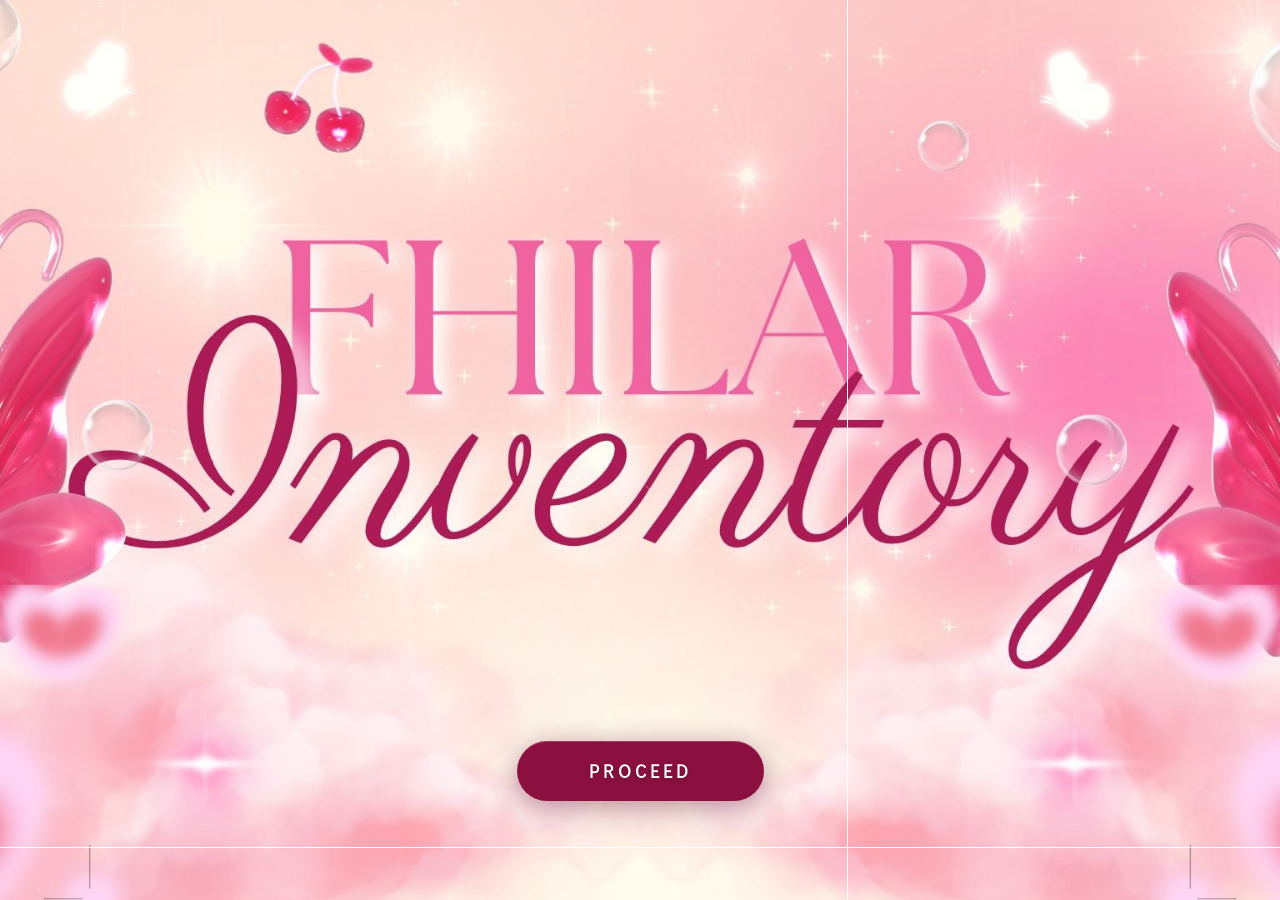
<file: index/index.html>
<!DOCTYPE html>
<html lang="en">
<head>
  <meta charset="UTF-8" />
  <meta name="viewport" content="width=device-width, initial-scale=1.0"/>
  <title>FHILAR Inventory</title>
  <link href="https://fonts.googleapis.com/css2?family=Didact+Gothic&display=swap" rel="stylesheet"/>
  <link rel="stylesheet" href="index.css" />
</head>
<body>

  <div class="bg"></div>

  <div class="btn-wrapper">
    <button class="btn-proceed" id="proceedBtn">PROCEED</button>
  </div>

  <script src="index.js"></script>
</body>
</html>
</file>
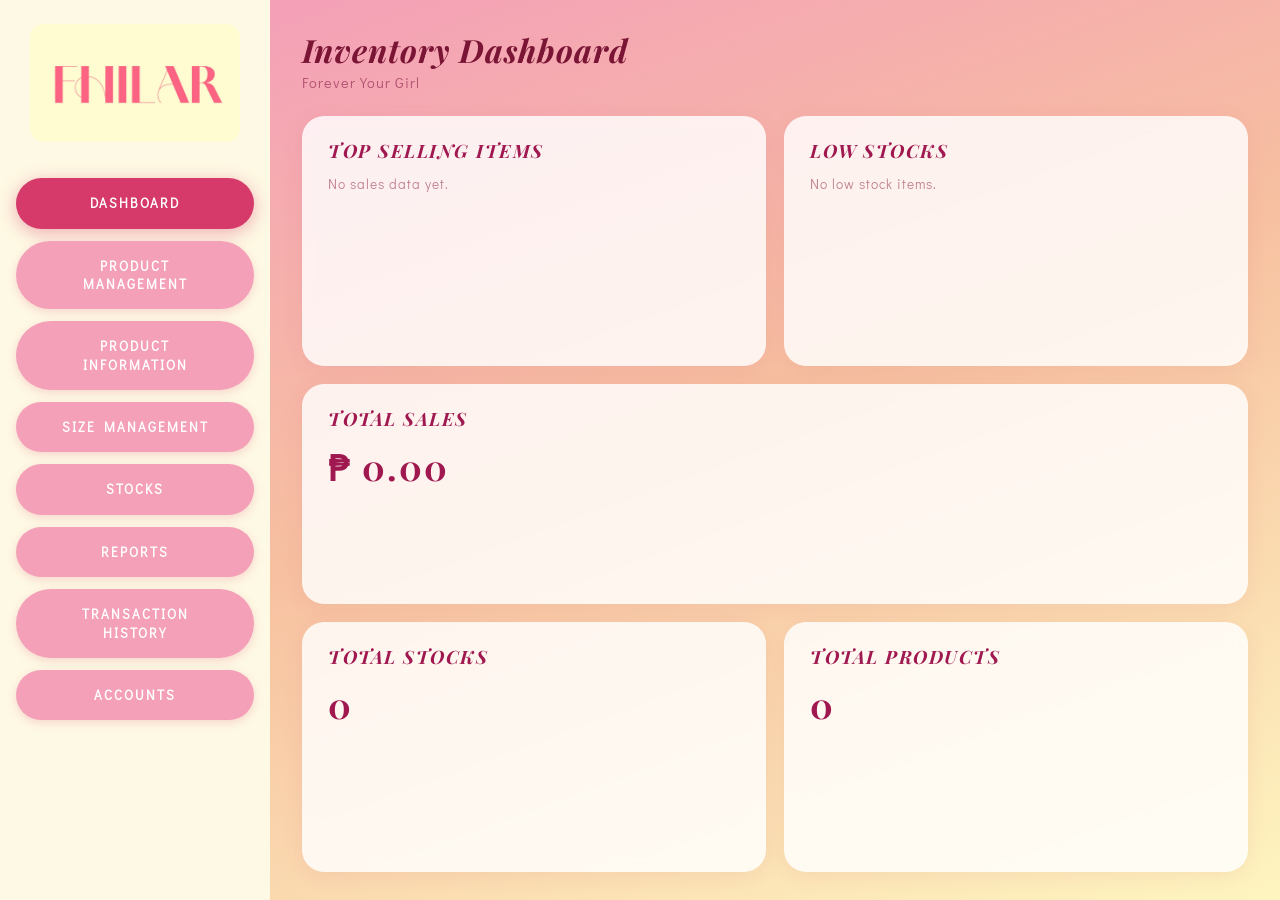
<file: dashboard/dashboard.html>
<!DOCTYPE html>
<html lang="en">
<head>
  <meta charset="UTF-8" />
  <meta name="viewport" content="width=device-width, initial-scale=1.0"/>
  <title>FHILAR - Inventory Dashboard</title>
  <link rel="stylesheet" href="dashboard.css" />
  <link href="https://fonts.googleapis.com/css2?family=Didact+Gothic&family=Playfair+Display:ital,wght@0,400;0,700;1,400;1,700&family=Cormorant+Garamond:ital,wght@0,300;0,400;0,600;0,700;1,300;1,400&display=swap" rel="stylesheet"/>
</head>
<body>

  <div class="app-layout">

    <!-- ── Sidebar ── -->
    <aside class="sidebar">
      <div class="sidebar-logo">
        <img src="../assets/images/sidebar-logo.jpg" alt="FHILAR Logo" class="sidebar-logo-img" />
      </div>

      <nav class="sidebar-nav">
        <button class="nav-btn active" data-page="dashboard">DASHBOARD</button>
        <button class="nav-btn" data-page="product-management">PRODUCT<br>MANAGEMENT</button>
        <button class="nav-btn" data-page="product-information">PRODUCT<br>INFORMATION</button>
        <button class="nav-btn" data-page="size-management">SIZE MANAGEMENT</button>
        <button class="nav-btn" data-page="stocks">STOCKS</button>
        <button class="nav-btn" data-page="reports">REPORTS</button>
        <button class="nav-btn" data-page="transaction-history">TRANSACTION<br>HISTORY</button>
        <button class="nav-btn" data-page="accounts">ACCOUNTS</button>
      </nav>
    </aside>

    <!-- ── Main Content ── -->
    <main class="main-content">
      <div class="dashboard-header">
        <h1 class="dash-title">Inventory Dashboard</h1>
        <p class="dash-subtitle">Forever Your Girl</p>
      </div>

      <div class="dashboard-grid">

        <!-- Top Selling Items -->
        <div class="dash-card card-top-selling">
          <h2 class="card-label">TOP SELLING ITEMS</h2>
          <div class="card-body" id="topSellingBody">
            <p class="card-empty">No data available.</p>
          </div>
        </div>

        <!-- Low Stocks -->
        <div class="dash-card card-low-stocks">
          <h2 class="card-label">LOW STOCKS</h2>
          <div class="card-body" id="lowStocksBody">
            <p class="card-empty">No data available.</p>
          </div>
        </div>

        <!-- Total Sales -->
        <div class="dash-card card-total-sales">
          <h2 class="card-label">TOTAL SALES</h2>
          <div class="card-body" id="totalSalesBody">
            <p class="card-value" id="totalSalesValue">₱ 0.00</p>
          </div>
        </div>

        <!-- Total Stocks -->
        <div class="dash-card card-total-stocks">
          <h2 class="card-label">TOTAL STOCKS</h2>
          <div class="card-body" id="totalStocksBody">
            <p class="card-value" id="totalStocksValue">0</p>
          </div>
        </div>

        <!-- Total Products -->
        <div class="dash-card card-total-products">
          <h2 class="card-label">TOTAL PRODUCTS</h2>
          <div class="card-body" id="totalProductsBody">
            <p class="card-value" id="totalProductsValue">0</p>
          </div>
        </div>

      </div>
    </main>
  </div>

  <script src="dashboard.js"></script>
</body>
</html>
</file>
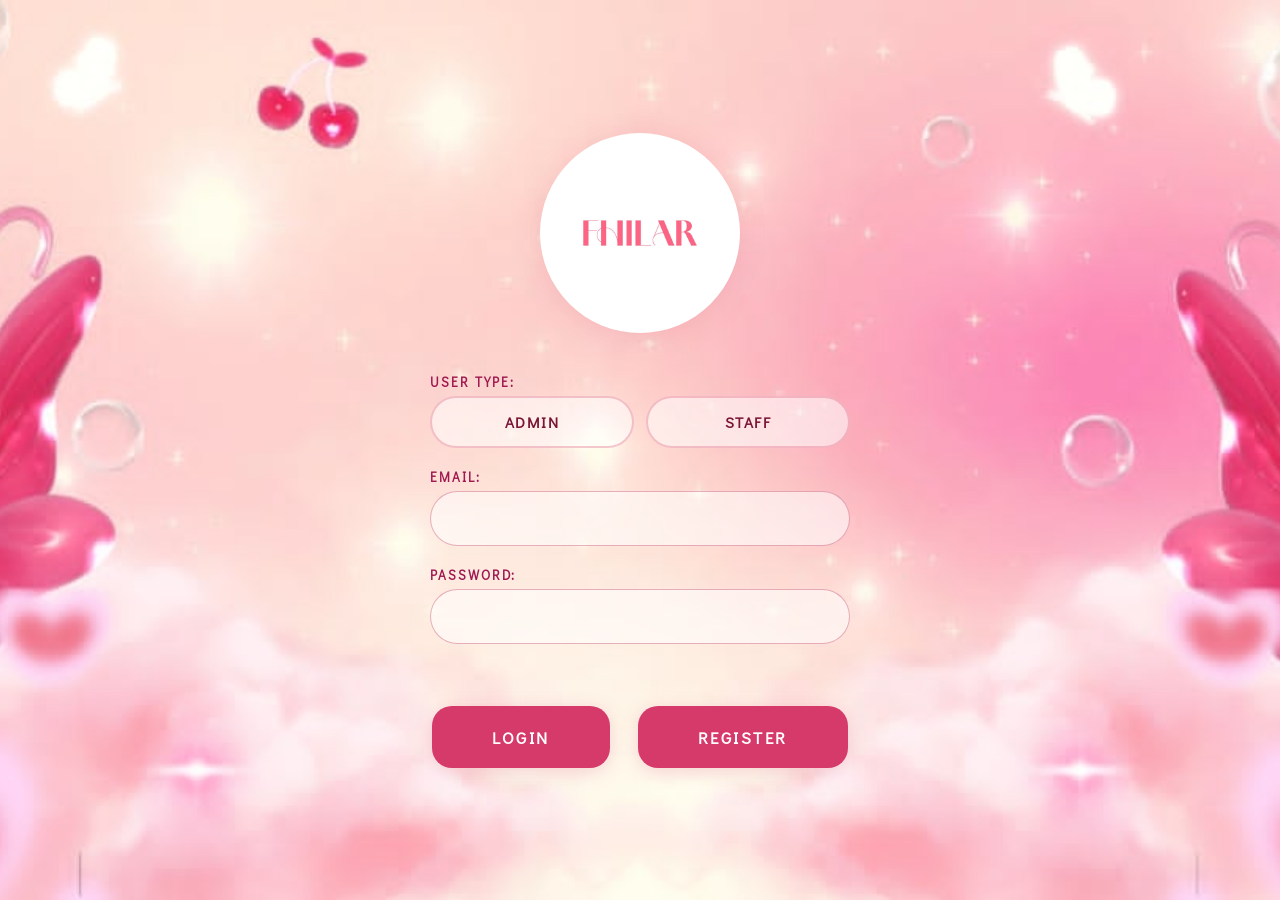
<file: login/login.html>
<!DOCTYPE html>
<html lang="en">
<head>
  <meta charset="UTF-8" />
  <meta name="viewport" content="width=device-width, initial-scale=1.0"/>
  <title>FHILAR - Login</title>
  <link rel="stylesheet" href="login.css" />
  <link href="https://fonts.googleapis.com/css2?family=Didact+Gothic&family=Playfair+Display:ital,wght@0,400;0,700;1,400;1,700&family=Cormorant+Garamond:ital,wght@0,300;0,400;0,600;0,700;1,300;1,400&display=swap" rel="stylesheet"/>
</head>
<body>

  <div class="container">
    <div class="logo-circle">
      <img src="../assets/images/fhilar.jpg" alt="FHILAR Logo" class="logo-img" />
    </div>

    <div class="form-box">

      <div class="field-group">
        <label>USER TYPE:</label>
        <div class="choice-group">
          <button class="choice-btn" data-value="admin">ADMIN</button>
          <button class="choice-btn" data-value="user">STAFF</button>
        </div>
        <input type="hidden" id="userType" />
      </div>

      <div class="field-group">
        <label for="email">EMAIL:</label>
        <input type="email" id="email" placeholder="" />
      </div>

      <div class="field-group">
        <label for="password">PASSWORD:</label>
        <input type="password" id="password" placeholder="" />
      </div>

      <p class="error-msg" id="errorMsg"></p>

      <div class="btn-row">
        <button class="btn" id="loginBtn">LOGIN</button>
        <button class="btn" id="registerBtn">REGISTER</button>
      </div>
    </div>
  </div>

  <script src="login.js"></script>
</body>
</html>
</file>
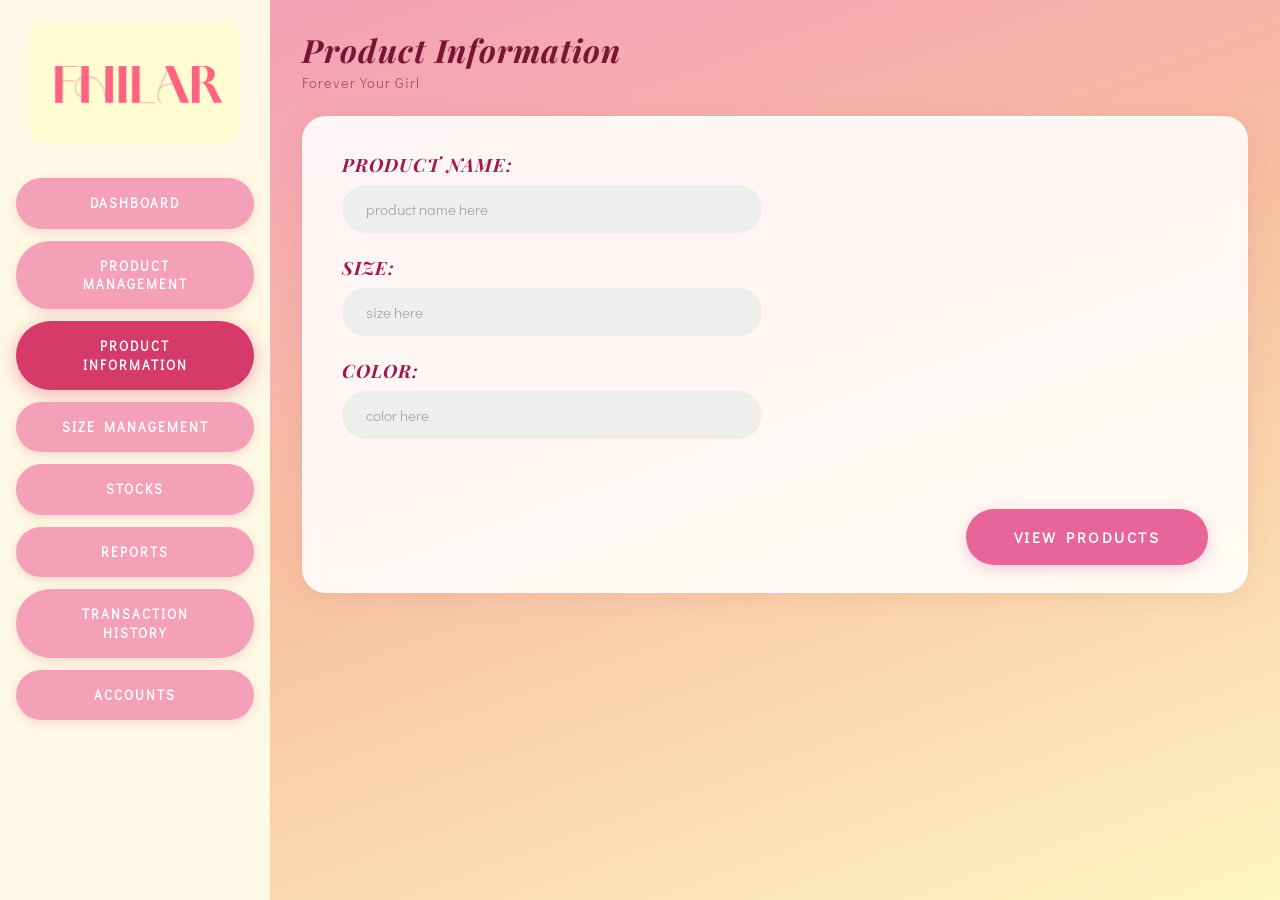
<file: product-information/product-information.html>
<!DOCTYPE html>
<html lang="en">
<head>
  <meta charset="UTF-8" />
  <meta name="viewport" content="width=device-width, initial-scale=1.0"/>
  <title>FHILAR - Product Information</title>
  <link rel="stylesheet" href="product-information.css" />
  <link href="https://fonts.googleapis.com/css2?family=Didact+Gothic&family=Playfair+Display:ital,wght@0,400;0,700;1,400;1,700&family=Cormorant+Garamond:ital,wght@0,300;0,400;0,600;0,700;1,300;1,400&display=swap" rel="stylesheet"/>
</head>
<body>

  <div class="app-layout">

    <!-- ── Sidebar ── -->
    <aside class="sidebar">
      <div class="sidebar-logo">
        <img src="../assets/images/sidebar-logo.jpg" alt="FHILAR Logo" class="sidebar-logo-img" />
      </div>

      <nav class="sidebar-nav">
        <button class="nav-btn" data-page="dashboard">DASHBOARD</button>
        <button class="nav-btn" data-page="product-management">PRODUCT<br>MANAGEMENT</button>
        <button class="nav-btn active" data-page="product-information">PRODUCT<br>INFORMATION</button>
        <button class="nav-btn" data-page="size-management">SIZE MANAGEMENT</button>
        <button class="nav-btn" data-page="stocks">STOCKS</button>
        <button class="nav-btn" data-page="reports">REPORTS</button>
        <button class="nav-btn" data-page="transaction-history">TRANSACTION<br>HISTORY</button>
        <button class="nav-btn" data-page="accounts">ACCOUNTS</button>
      </nav>
    </aside>

    <!-- ── Main Content ── -->
    <main class="main-content">
      <div class="dashboard-header">
        <h1 class="dash-title">Product Information</h1>
        <p class="dash-subtitle">Forever Your Girl</p>
      </div>

      <!-- ── Info Panel ── -->
      <div class="info-panel">

        <!-- PRODUCT NAME -->
        <div class="info-field-group">
          <label class="info-label">PRODUCT NAME:</label>
          <input type="text" class="info-input" id="productNameInput" placeholder="product name here" />
        </div>

        <!-- SIZE -->
        <div class="info-field-group">
          <label class="info-label">SIZE:</label>
          <input type="text" class="info-input" id="sizeInput" placeholder="size here" />
        </div>

        <!-- COLOR -->
        <div class="info-field-group">
          <label class="info-label">COLOR:</label>
          <input type="text" class="info-input" id="colorInput" placeholder="color here" />
        </div>

        <!-- Feedback -->
        <p class="feedback-msg" id="feedbackMsg"></p>

        <!-- VIEW PRODUCTS button (bottom right) -->
        <div class="info-btn-row">
          <button class="info-btn btn-view" id="viewBtn">VIEW PRODUCTS</button>
        </div>

      </div>

      <!-- ── Products Info Table (shown after VIEW) ── -->
      <div class="products-table-wrap" id="productsTableWrap" style="display:none;">
        <h2 class="table-title">Product Information</h2>
        <table class="products-table" id="productsTable">
          <thead>
            <tr>
              <th>#</th>
              <th>Product Name</th>
              <th>Size</th>
              <th>Color</th>
              <th>Actions</th>
            </tr>
          </thead>
          <tbody id="productsTableBody"></tbody>
        </table>
      </div>

    </main>
  </div>

  <script src="product-information.js"></script>
</body>
</html>
</file>
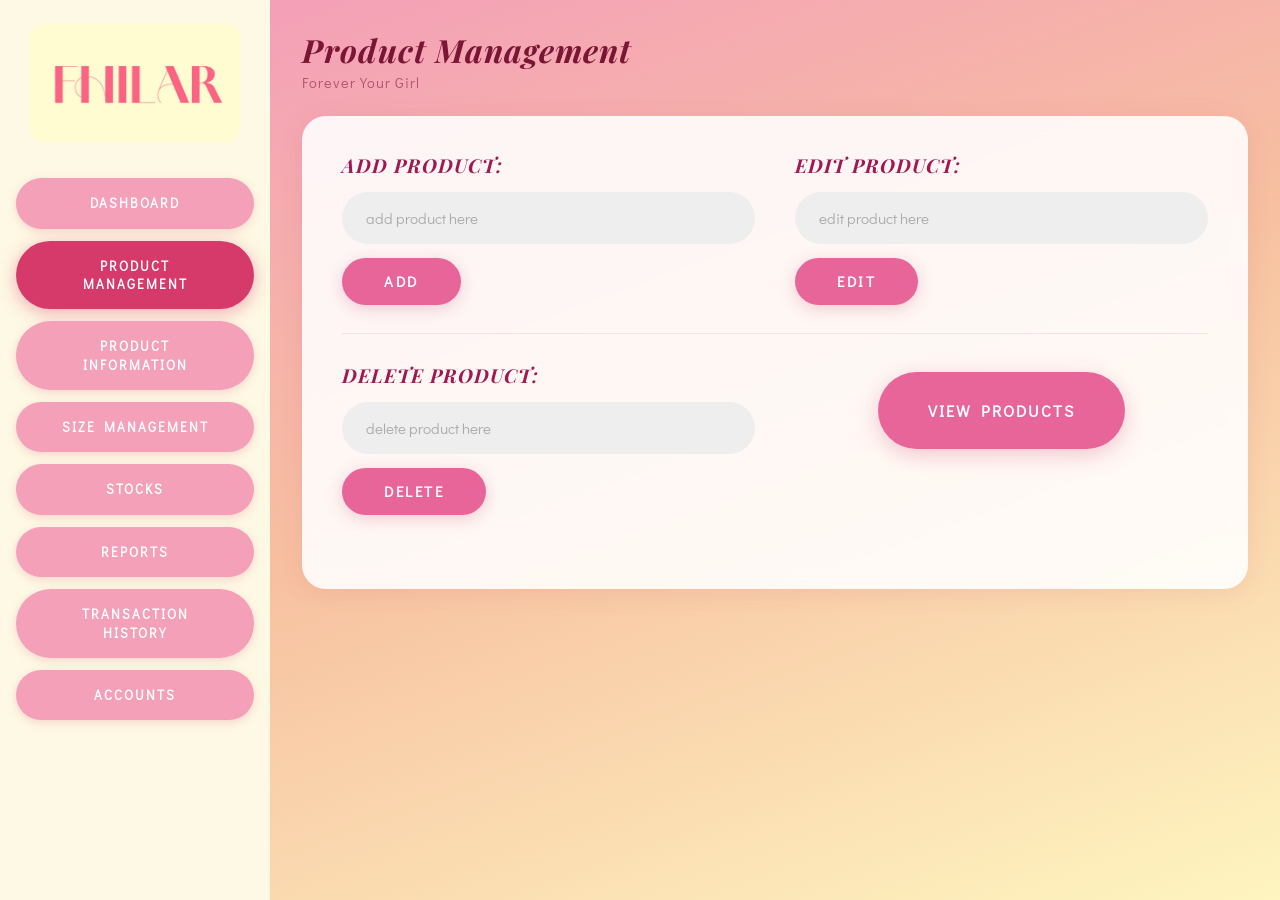
<file: product-management/product-management.html>
<!DOCTYPE html>
<html lang="en">
<head>
  <meta charset="UTF-8" />
  <meta name="viewport" content="width=device-width, initial-scale=1.0"/>
  <title>FHILAR - Product Management</title>
  <link rel="stylesheet" href="product-management.css" />
  <link href="https://fonts.googleapis.com/css2?family=Didact+Gothic&family=Playfair+Display:ital,wght@0,400;0,700;1,400;1,700&family=Cormorant+Garamond:ital,wght@0,300;0,400;0,600;0,700;1,300;1,400&display=swap" rel="stylesheet"/>
</head>
<body>

  <div class="app-layout">

    <!-- ── Sidebar ── -->
    <aside class="sidebar">
      <div class="sidebar-logo">
        <img src="../assets/images/sidebar-logo.jpg" alt="FHILAR Logo" class="sidebar-logo-img" />
      </div>

      <nav class="sidebar-nav">
        <button class="nav-btn" data-page="dashboard">DASHBOARD</button>
        <button class="nav-btn active" data-page="product-management">PRODUCT<br>MANAGEMENT</button>
        <button class="nav-btn" data-page="product-information">PRODUCT<br>INFORMATION</button>
        <button class="nav-btn" data-page="size-management">SIZE MANAGEMENT</button>
        <button class="nav-btn" data-page="stocks">STOCKS</button>
        <button class="nav-btn" data-page="reports">REPORTS</button>
        <button class="nav-btn" data-page="transaction-history">TRANSACTION<br>HISTORY</button>
        <button class="nav-btn" data-page="accounts">ACCOUNTS</button>
      </nav>
    </aside>

    <!-- ── Main Content ── -->
    <main class="main-content">
      <div class="dashboard-header">
        <h1 class="dash-title">Product Management</h1>
        <p class="dash-subtitle">Forever Your Girl</p>
      </div>

      <!-- ── Management Panel ── -->
      <div class="mgmt-panel">

        <!-- Top Row: Add + Edit -->
        <div class="mgmt-row">

          <!-- ADD PRODUCT -->
          <div class="mgmt-section">
            <h2 class="mgmt-label">ADD PRODUCT:</h2>
            <input type="text" class="mgmt-input" id="addInput" placeholder="add product here" />
            <button class="mgmt-btn" id="addBtn">ADD</button>
          </div>

          <!-- EDIT PRODUCT -->
          <div class="mgmt-section">
            <h2 class="mgmt-label">EDIT PRODUCT:</h2>
            <input type="text" class="mgmt-input" id="editInput" placeholder="edit product here" />
            <button class="mgmt-btn" id="editBtn">EDIT</button>
          </div>

        </div>

        <!-- Divider -->
        <hr class="mgmt-divider" />

        <!-- Bottom Row: Delete + View -->
        <div class="mgmt-row">

          <!-- DELETE PRODUCT -->
          <div class="mgmt-section">
            <h2 class="mgmt-label">DELETE PRODUCT:</h2>
            <input type="text" class="mgmt-input" id="deleteInput" placeholder="delete product here" />
            <button class="mgmt-btn" id="deleteBtn">DELETE</button>
          </div>

          <!-- VIEW PRODUCTS -->
          <div class="mgmt-section mgmt-section--view">
            <button class="mgmt-btn btn-view" id="viewBtn">VIEW PRODUCTS</button>
          </div>

        </div>

        <!-- Feedback message -->
        <p class="feedback-msg" id="feedbackMsg"></p>

      </div>

      <!-- ── Products Table (shown after VIEW) ── -->
      <div class="products-table-wrap" id="productsTableWrap" style="display:none;">
        <h2 class="table-title">All Products</h2>
        <table class="products-table" id="productsTable">
          <thead>
            <tr>
              <th>#</th>
              <th>Product Name</th>
              <th>Actions</th>
            </tr>
          </thead>
          <tbody id="productsTableBody">
          </tbody>
        </table>
      </div>

    </main>
  </div>

  <script src="product-managemet.js"></script>
</body>
</html>
</file>
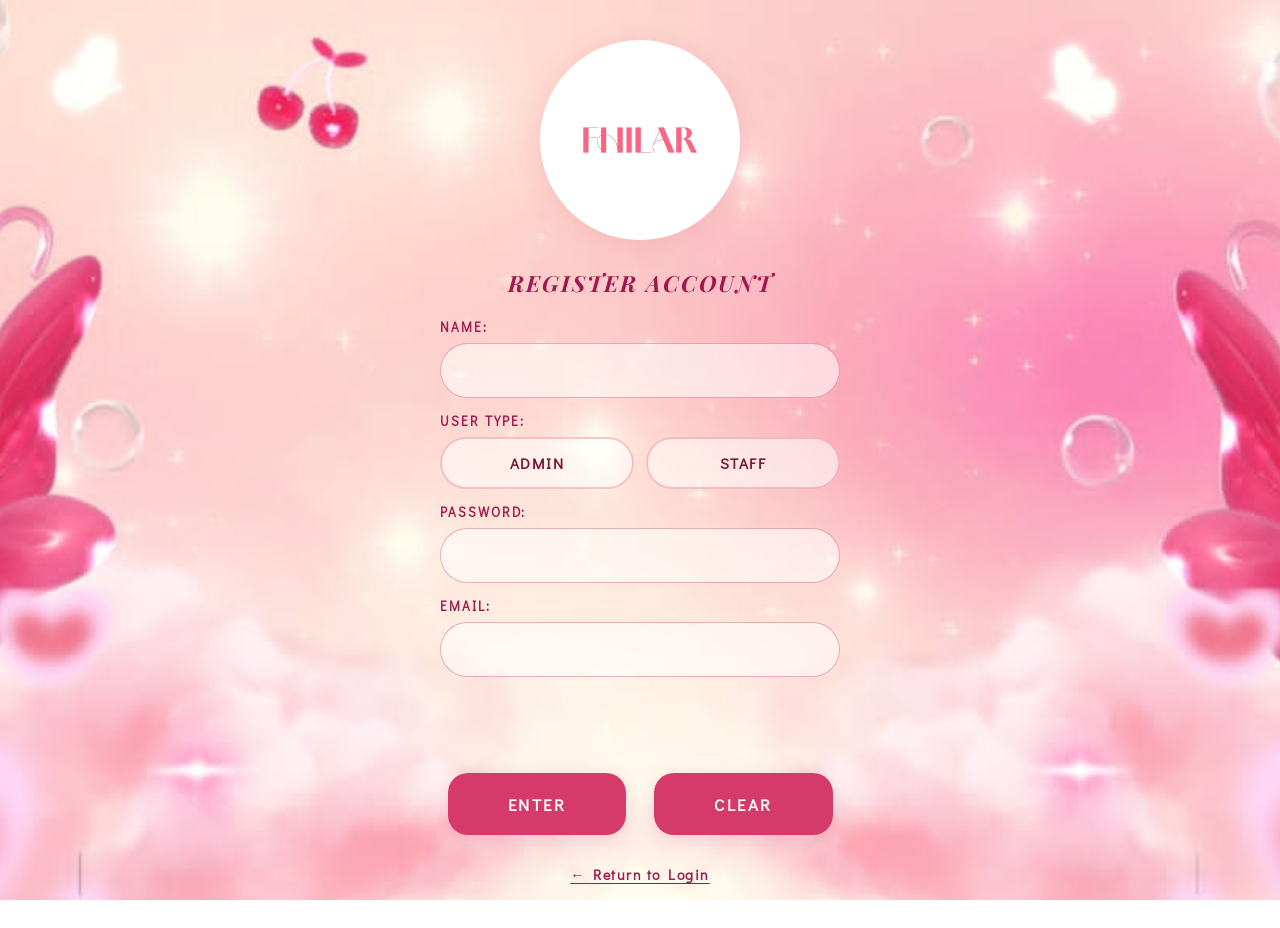
<file: register/register.html>
<!DOCTYPE html>
<html lang="en">
<head>
  <meta charset="UTF-8" />
  <meta name="viewport" content="width=device-width, initial-scale=1.0"/>
  <title>FHILAR - Register</title>
  <link rel="stylesheet" href="register.css" />
  <link href="https://fonts.googleapis.com/css2?family=Didact+Gothic&family=Playfair+Display:ital,wght@0,400;0,700;1,400;1,700&family=Cormorant+Garamond:ital,wght@0,300;0,400;0,600;0,700;1,300;1,400&display=swap" rel="stylesheet"/>
</head>
<body>

  <div class="container">
    <div class="logo-circle">
      <img src="../assets/images/fhilar.jpg" alt="FHILAR Logo" class="logo-img" />
    </div>

    <div class="form-box">
      <h2 class="form-title">REGISTER ACCOUNT</h2>

      <div class="fields-grid">
        <div class="field-group">
          <label for="name">NAME:</label>
          <input type="text" id="name" placeholder="" />
        </div>

        <div class="field-group">
          <label>USER TYPE:</label>
          <div class="choice-group">
            <button class="choice-btn" data-value="admin">ADMIN</button>
            <button class="choice-btn" data-value="user">STAFF</button>
          </div>
          <input type="hidden" id="userType" />
        </div>

        <div class="field-group">
          <label for="password">PASSWORD:</label>
          <input type="password" id="password" placeholder="" />
        </div>

        <div class="field-group">
          <label for="email">EMAIL:</label>
          <input type="email" id="email" placeholder="" />
        </div>
      </div>

      <p class="error-msg" id="errorMsg"></p>
      <p class="success-msg" id="successMsg"></p>

      <div class="btn-row">
        <button class="btn" id="enterBtn">ENTER</button>
        <button class="btn" id="clearBtn">CLEAR</button>
      </div>

      <div class="return-row">
        <button class="btn-return" id="returnBtn">&#8592; Return to Login</button>
      </div>
    </div>
  </div>

  <script src="register.js"></script>
</body>
</html>
</file>
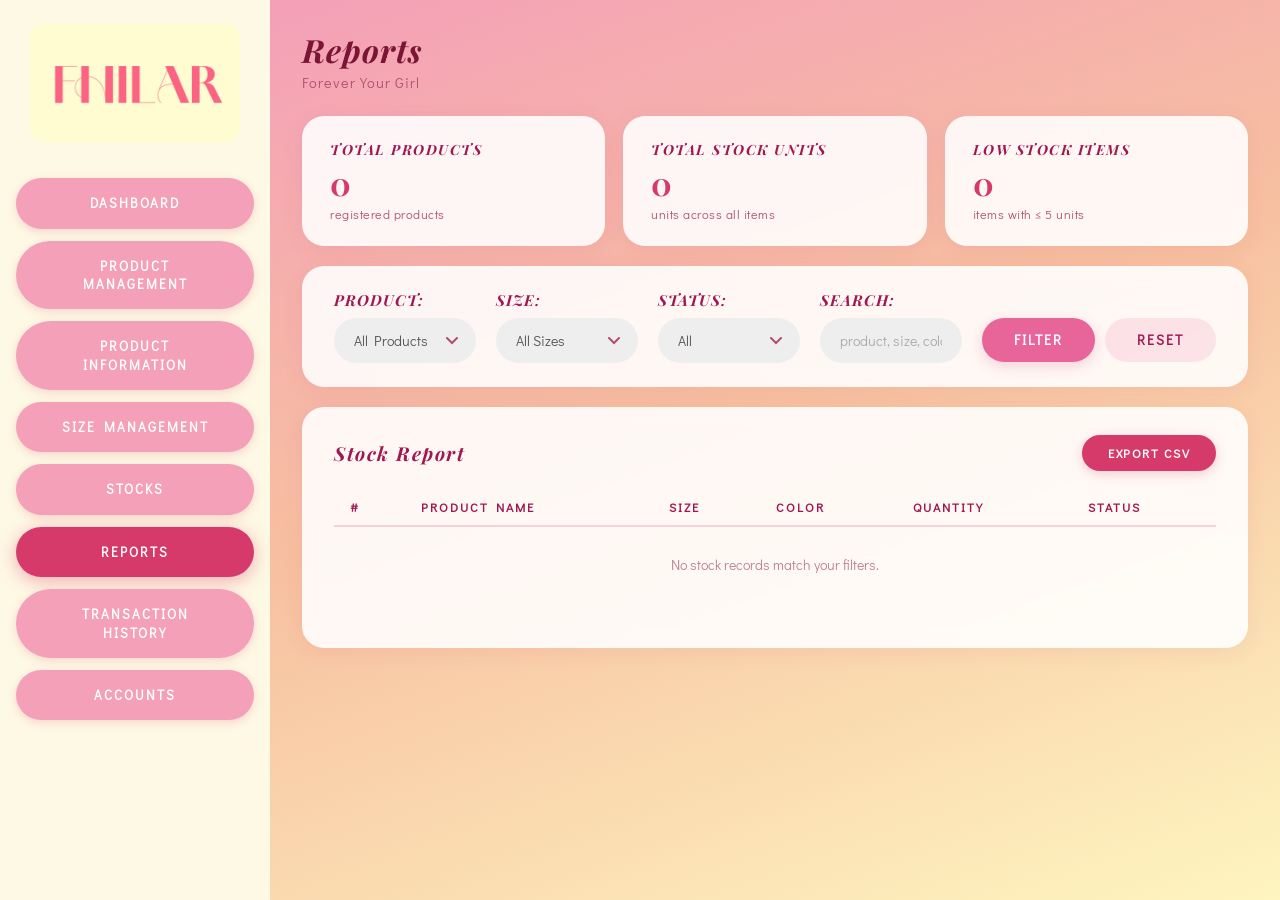
<file: reports/reports.html>
<!DOCTYPE html>
<html lang="en">
<head>
  <meta charset="UTF-8" />
  <meta name="viewport" content="width=device-width, initial-scale=1.0"/>
  <title>FHILAR - Reports</title>
  <link rel="stylesheet" href="reports.css" />
  <link href="https://fonts.googleapis.com/css2?family=Didact+Gothic&family=Playfair+Display:ital,wght@0,400;0,700;1,400;1,700&family=Cormorant+Garamond:ital,wght@0,300;0,400;0,600;0,700;1,300;1,400&display=swap" rel="stylesheet"/>
</head>
<body>

  <div class="app-layout">

    <!-- ── Sidebar ── -->
    <aside class="sidebar">
      <div class="sidebar-logo">
        <img src="../assets/images/sidebar-logo.jpg" alt="FHILAR Logo" class="sidebar-logo-img" />
      </div>

      <nav class="sidebar-nav">
        <button class="nav-btn" data-page="dashboard">DASHBOARD</button>
        <button class="nav-btn" data-page="product-management">PRODUCT<br>MANAGEMENT</button>
        <button class="nav-btn" data-page="product-information">PRODUCT<br>INFORMATION</button>
        <button class="nav-btn" data-page="size-management">SIZE MANAGEMENT</button>
        <button class="nav-btn" data-page="stocks">STOCKS</button>
        <button class="nav-btn active" data-page="reports">REPORTS</button>
        <button class="nav-btn" data-page="transaction-history">TRANSACTION<br>HISTORY</button>
        <button class="nav-btn" data-page="accounts">ACCOUNTS</button>
      </nav>
    </aside>

    <!-- ── Main Content ── -->
    <main class="main-content">
      <div class="dashboard-header">
        <h1 class="dash-title">Reports</h1>
        <p class="dash-subtitle">Forever Your Girl</p>
      </div>

      <!-- ── Summary Cards ── -->
      <div class="summary-row">
        <div class="summary-card">
          <p class="summary-label">Total Products</p>
          <p class="summary-value" id="sumProducts">0</p>
          <p class="summary-sub">registered products</p>
        </div>
        <div class="summary-card">
          <p class="summary-label">Total Stock Units</p>
          <p class="summary-value" id="sumStocks">0</p>
          <p class="summary-sub">units across all items</p>
        </div>
        <div class="summary-card">
          <p class="summary-label">Low Stock Items</p>
          <p class="summary-value" id="sumLow">0</p>
          <p class="summary-sub">items with ≤ 5 units</p>
        </div>
      </div>

      <!-- ── Filter Panel ── -->
      <div class="filter-panel">

        <div class="filter-group">
          <label class="filter-label">PRODUCT:</label>
          <select class="filter-select" id="filterProduct">
            <option value="">All Products</option>
          </select>
        </div>

        <div class="filter-group">
          <label class="filter-label">SIZE:</label>
          <select class="filter-select" id="filterSize">
            <option value="">All Sizes</option>
          </select>
        </div>

        <div class="filter-group">
          <label class="filter-label">STATUS:</label>
          <select class="filter-select" id="filterStatus">
            <option value="">All</option>
            <option value="low">Low Stock</option>
            <option value="ok">OK</option>
          </select>
        </div>

        <div class="filter-group">
          <label class="filter-label">SEARCH:</label>
          <input type="text" class="filter-input" id="filterSearch" placeholder="product, size, color…" />
        </div>

        <div class="filter-btn-group">
          <button class="mgmt-btn" id="applyFilterBtn">FILTER</button>
          <button class="mgmt-btn btn-secondary" id="resetFilterBtn">RESET</button>
        </div>

      </div>

      <!-- ── Report Table ── -->
      <div class="report-table-wrap">
        <div class="table-header-row">
          <h2 class="table-title">Stock Report</h2>
          <button class="export-btn" id="exportCsvBtn">EXPORT CSV</button>
        </div>

        <table class="report-table" id="reportTable">
          <thead>
            <tr>
              <th>#</th>
              <th>Product Name</th>
              <th>Size</th>
              <th>Color</th>
              <th>Quantity</th>
              <th>Status</th>
            </tr>
          </thead>
          <tbody id="reportTableBody"></tbody>
        </table>

        <div class="pagination-row" id="paginationRow"></div>
      </div>

    </main>
  </div>

  <script src="reports.js"></script>
</body>
</html>
</file>
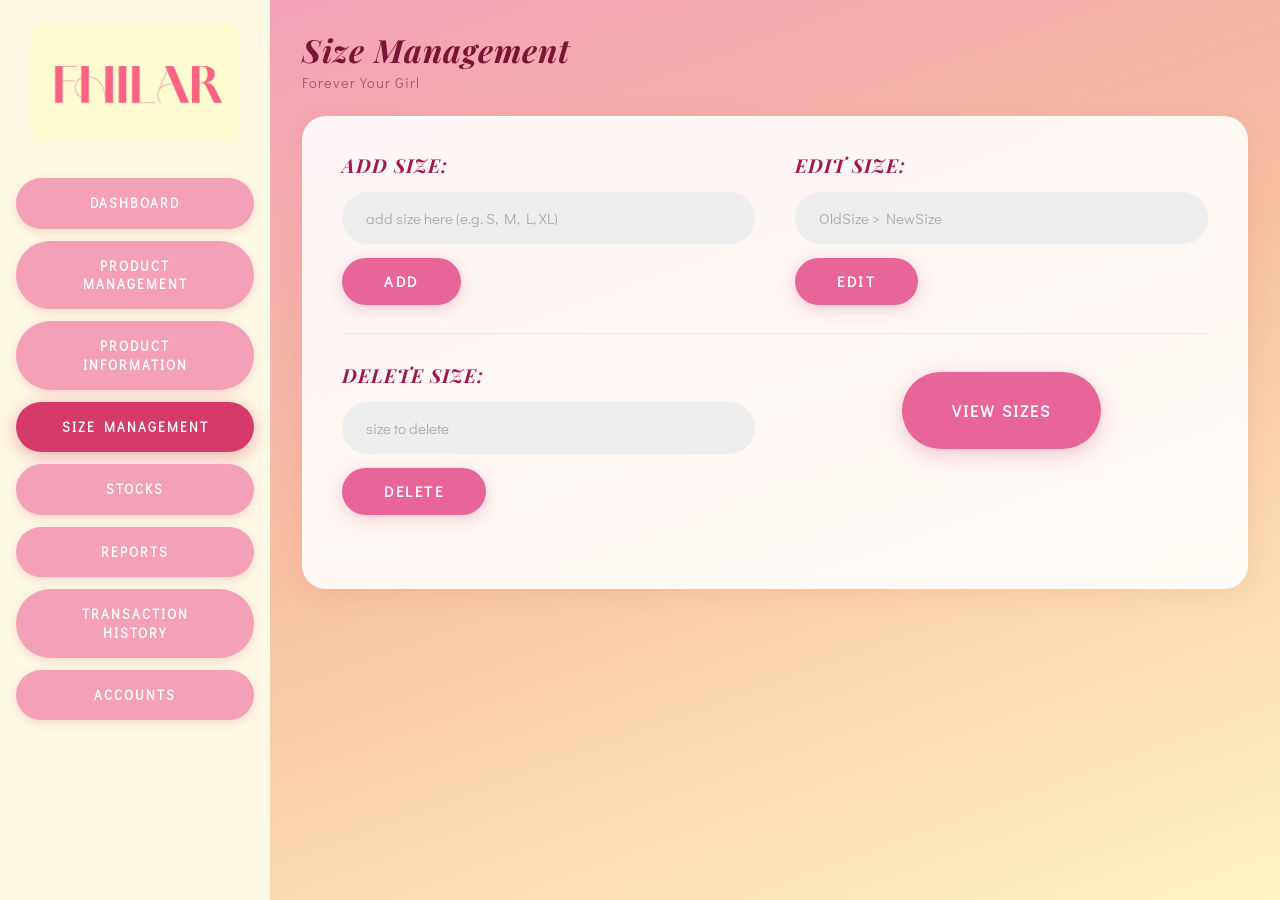
<file: size-management/size-management.html>
<!DOCTYPE html>
<html lang="en">
<head>
  <meta charset="UTF-8" />
  <meta name="viewport" content="width=device-width, initial-scale=1.0"/>
  <title>FHILAR - Size Management</title>
  <link rel="stylesheet" href="size-management.css" />
  <link href="https://fonts.googleapis.com/css2?family=Didact+Gothic&family=Playfair+Display:ital,wght@0,400;0,700;1,400;1,700&family=Cormorant+Garamond:ital,wght@0,300;0,400;0,600;0,700;1,300;1,400&display=swap" rel="stylesheet"/>
</head>
<body>

  <div class="app-layout">

    <!-- ── Sidebar ── -->
    <aside class="sidebar">
      <div class="sidebar-logo">
        <img src="../assets/images/sidebar-logo.jpg" alt="FHILAR Logo" class="sidebar-logo-img" />
      </div>

      <nav class="sidebar-nav">
        <button class="nav-btn" data-page="dashboard">DASHBOARD</button>
        <button class="nav-btn" data-page="product-management">PRODUCT<br>MANAGEMENT</button>
        <button class="nav-btn" data-page="product-information">PRODUCT<br>INFORMATION</button>
        <button class="nav-btn active" data-page="size-management">SIZE MANAGEMENT</button>
        <button class="nav-btn" data-page="stocks">STOCKS</button>
        <button class="nav-btn" data-page="reports">REPORTS</button>
        <button class="nav-btn" data-page="transaction-history">TRANSACTION<br>HISTORY</button>
        <button class="nav-btn" data-page="accounts">ACCOUNTS</button>
      </nav>
    </aside>

    <!-- ── Main Content ── -->
    <main class="main-content">
      <div class="dashboard-header">
        <h1 class="dash-title">Size Management</h1>
        <p class="dash-subtitle">Forever Your Girl</p>
      </div>

      <!-- ── Management Panel ── -->
      <div class="mgmt-panel">

        <!-- Top Row: Add + Edit -->
        <div class="mgmt-row">

          <!-- ADD SIZE -->
          <div class="mgmt-section">
            <h2 class="mgmt-label">ADD SIZE:</h2>
            <input type="text" class="mgmt-input" id="addInput" placeholder="add size here (e.g. S, M, L, XL)" />
            <button class="mgmt-btn" id="addBtn">ADD</button>
          </div>

          <!-- EDIT SIZE -->
          <div class="mgmt-section">
            <h2 class="mgmt-label">EDIT SIZE:</h2>
            <input type="text" class="mgmt-input" id="editInput" placeholder="OldSize > NewSize" />
            <button class="mgmt-btn" id="editBtn">EDIT</button>
          </div>

        </div>

        <!-- Divider -->
        <hr class="mgmt-divider" />

        <!-- Bottom Row: Delete + View -->
        <div class="mgmt-row">

          <!-- DELETE SIZE -->
          <div class="mgmt-section">
            <h2 class="mgmt-label">DELETE SIZE:</h2>
            <input type="text" class="mgmt-input" id="deleteInput" placeholder="size to delete" />
            <button class="mgmt-btn" id="deleteBtn">DELETE</button>
          </div>

          <!-- VIEW SIZES -->
          <div class="mgmt-section mgmt-section--view">
            <button class="mgmt-btn btn-view" id="viewBtn">VIEW SIZES</button>
          </div>

        </div>

        <!-- Feedback message -->
        <p class="feedback-msg" id="feedbackMsg"></p>

      </div>

      <!-- ── Sizes Table (shown after VIEW) ── -->
      <div class="sizes-table-wrap" id="sizesTableWrap" style="display:none;">
        <h2 class="table-title">All Sizes</h2>
        <table class="sizes-table" id="sizesTable">
          <thead>
            <tr>
              <th>#</th>
              <th>Size</th>
              <th>Actions</th>
            </tr>
          </thead>
          <tbody id="sizesTableBody">
          </tbody>
        </table>
      </div>

    </main>
  </div>

  <script src="size-management.js"></script>
</body>
</html>
</file>
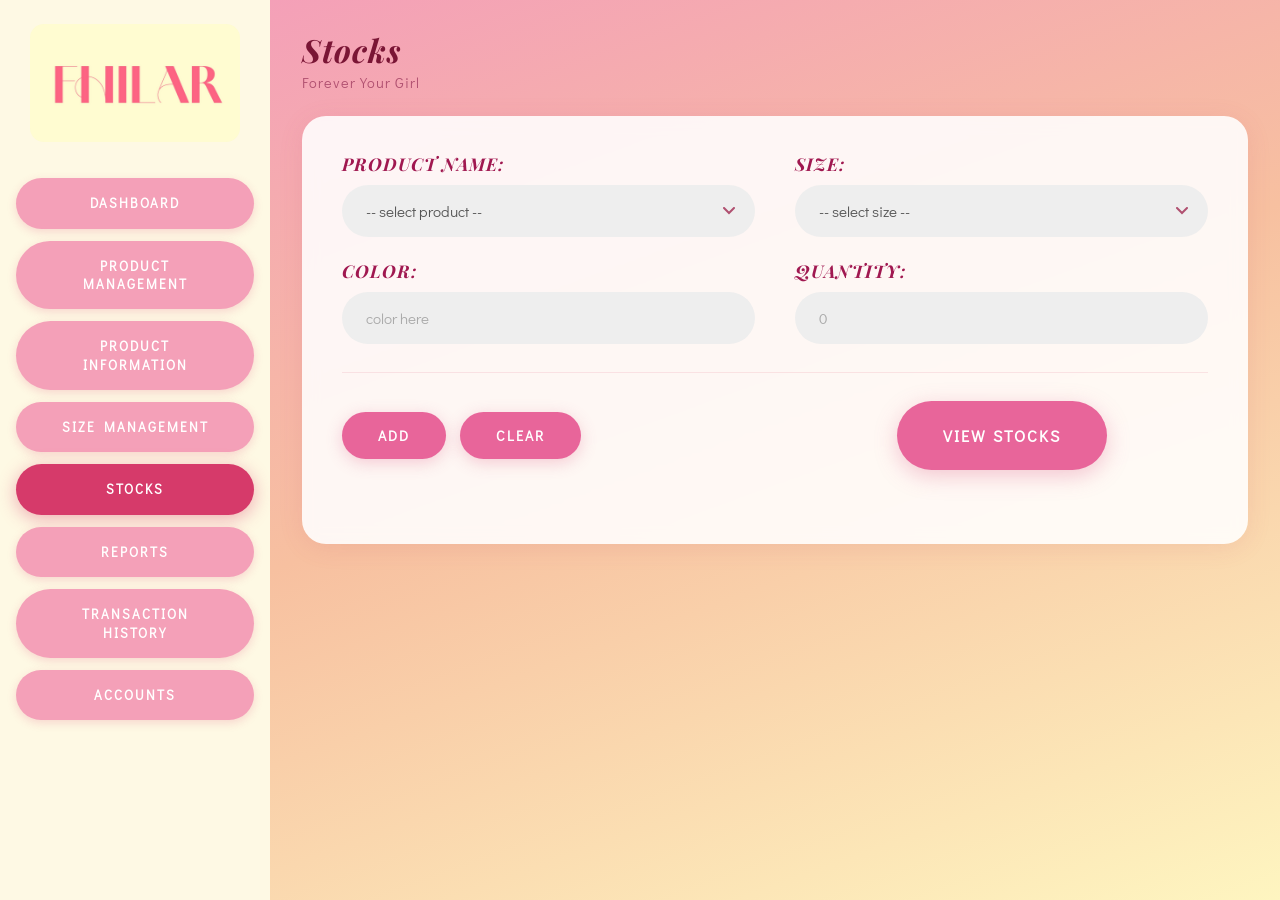
<file: stocks/stocks.html>
<!DOCTYPE html>
<html lang="en">
<head>
  <meta charset="UTF-8" />
  <meta name="viewport" content="width=device-width, initial-scale=1.0"/>
  <title>FHILAR - Stocks</title>
  <link rel="stylesheet" href="stocks.css" />
  <link href="https://fonts.googleapis.com/css2?family=Didact+Gothic&family=Playfair+Display:ital,wght@0,400;0,700;1,400;1,700&family=Cormorant+Garamond:ital,wght@0,300;0,400;0,600;0,700;1,300;1,400&display=swap" rel="stylesheet"/>
</head>
<body>

  <div class="app-layout">

    <!-- ── Sidebar ── -->
    <aside class="sidebar">
      <div class="sidebar-logo">
        <img src="../assets/images/sidebar-logo.jpg" alt="FHILAR Logo" class="sidebar-logo-img" />
      </div>

      <nav class="sidebar-nav">
        <button class="nav-btn" data-page="dashboard">DASHBOARD</button>
        <button class="nav-btn" data-page="product-management">PRODUCT<br>MANAGEMENT</button>
        <button class="nav-btn" data-page="product-information">PRODUCT<br>INFORMATION</button>
        <button class="nav-btn" data-page="size-management">SIZE MANAGEMENT</button>
        <button class="nav-btn active" data-page="stocks">STOCKS</button>
        <button class="nav-btn" data-page="reports">REPORTS</button>
        <button class="nav-btn" data-page="transaction-history">TRANSACTION<br>HISTORY</button>
        <button class="nav-btn" data-page="accounts">ACCOUNTS</button>
      </nav>
    </aside>

    <!-- ── Main Content ── -->
    <main class="main-content">
      <div class="dashboard-header">
        <h1 class="dash-title">Stocks</h1>
        <p class="dash-subtitle">Forever Your Girl</p>
      </div>

      <!-- ── Stocks Panel ── -->
      <div class="stocks-panel">

        <!-- Fields: Product, Size, Color, Quantity -->
        <div class="stocks-fields-grid">

          <div class="field-group">
            <label class="field-label">PRODUCT NAME:</label>
            <select class="mgmt-select" id="productSelect">
              <option value="">-- select product --</option>
            </select>
          </div>

          <div class="field-group">
            <label class="field-label">SIZE:</label>
            <select class="mgmt-select" id="sizeSelect">
              <option value="">-- select size --</option>
            </select>
          </div>

          <div class="field-group">
            <label class="field-label">COLOR:</label>
            <input type="text" class="mgmt-input" id="colorInput" placeholder="color here" />
          </div>

          <div class="field-group">
            <label class="field-label">QUANTITY:</label>
            <input type="number" class="mgmt-input" id="quantityInput" placeholder="0" min="0" />
          </div>

        </div>

        <!-- Divider -->
        <hr class="mgmt-divider" />

        <!-- Action Row -->
        <div class="stocks-action-row">

          <div class="stocks-btn-group">
            <button class="mgmt-btn" id="addStockBtn">ADD</button>
            <button class="mgmt-btn" id="clearBtn">CLEAR</button>
          </div>

          <div class="stocks-view-group">
            <button class="mgmt-btn btn-view" id="viewBtn">VIEW STOCKS</button>
          </div>

        </div>

        <!-- Feedback -->
        <p class="feedback-msg" id="feedbackMsg"></p>

      </div>

      <!-- ── Stocks Table ── -->
      <div class="stocks-table-wrap" id="stocksTableWrap" style="display:none;">
        <div class="table-header-row">
          <h2 class="table-title">All Stocks</h2>
          <input type="text" class="table-search" id="tableSearch" placeholder="Search product, size, color…" />
        </div>
        <table class="stocks-table" id="stocksTable">
          <thead>
            <tr>
              <th>#</th>
              <th>Product Name</th>
              <th>Size</th>
              <th>Color</th>
              <th>Quantity</th>
              <th>Status</th>
              <th>Actions</th>
            </tr>
          </thead>
          <tbody id="stocksTableBody"></tbody>
        </table>
      </div>

    </main>
  </div>

  <script src="stocks.js"></script>
</body>
</html>
</file>
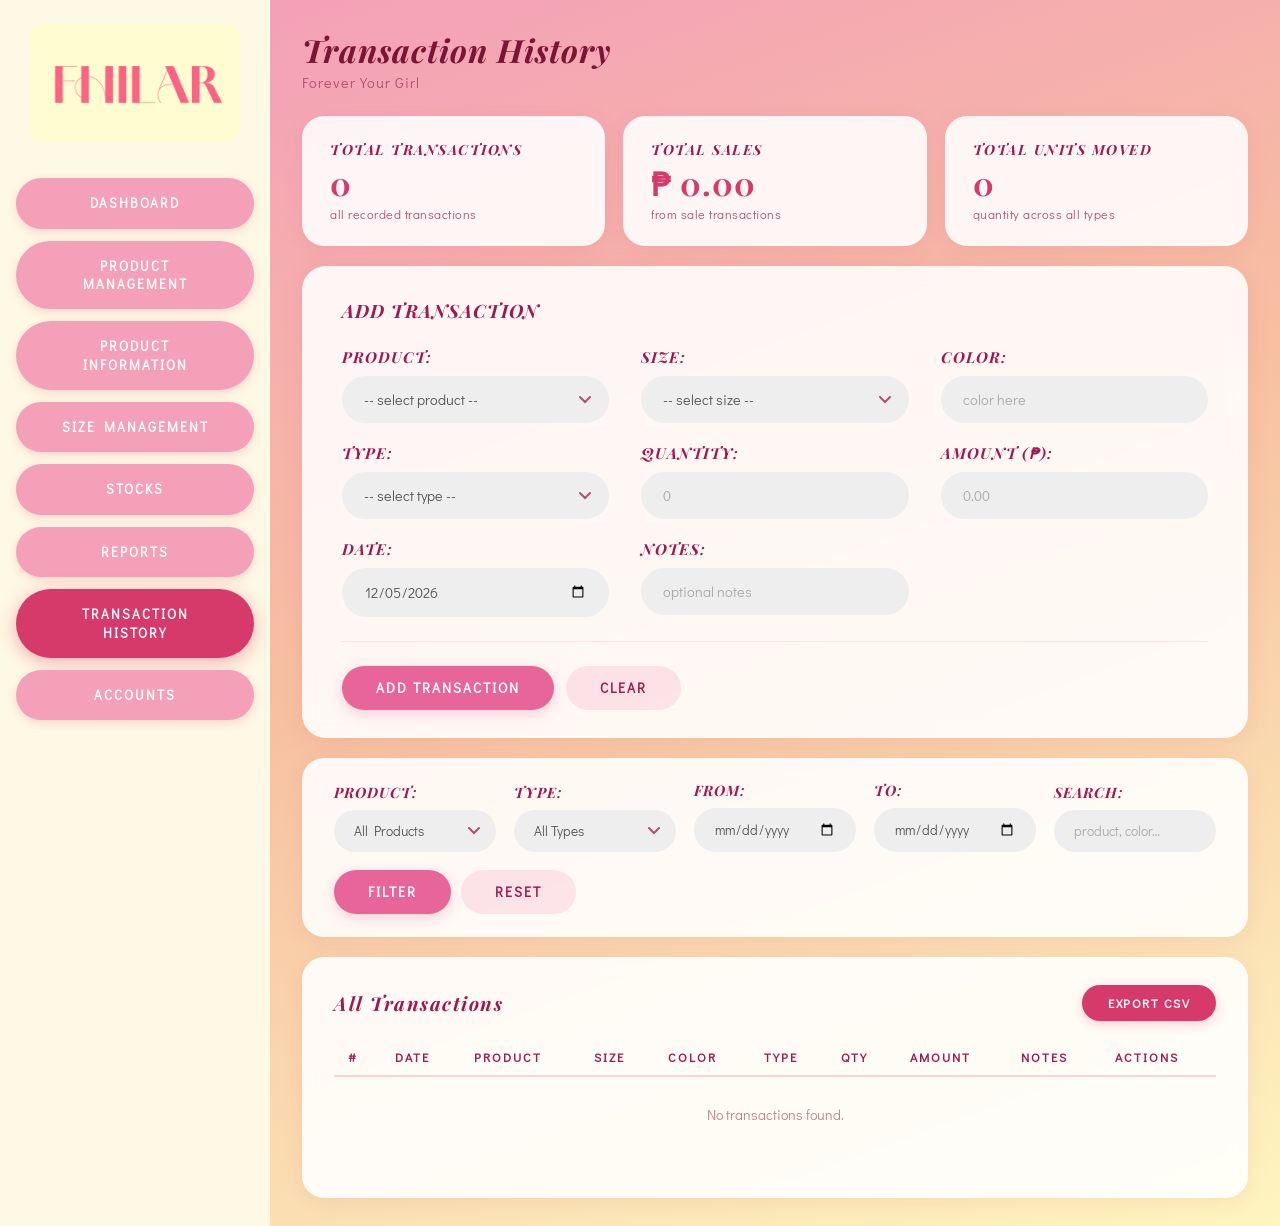
<file: transaction-history/transaction-history.html>
<!DOCTYPE html>
<html lang="en">
<head>
  <meta charset="UTF-8" />
  <meta name="viewport" content="width=device-width, initial-scale=1.0"/>
  <title>FHILAR - Transaction History</title>
  <link rel="stylesheet" href="transaction-history.css" />
  <link href="https://fonts.googleapis.com/css2?family=Didact+Gothic&family=Playfair+Display:ital,wght@0,400;0,700;1,400;1,700&family=Cormorant+Garamond:ital,wght@0,300;0,400;0,600;0,700;1,300;1,400&display=swap" rel="stylesheet"/>
</head>
<body>

  <div class="app-layout">

    <!-- ── Sidebar ── -->
    <aside class="sidebar">
      <div class="sidebar-logo">
        <img src="../assets/images/sidebar-logo.jpg" alt="FHILAR Logo" class="sidebar-logo-img" />
      </div>

      <nav class="sidebar-nav">
        <button class="nav-btn" data-page="dashboard">DASHBOARD</button>
        <button class="nav-btn" data-page="product-management">PRODUCT<br>MANAGEMENT</button>
        <button class="nav-btn" data-page="product-information">PRODUCT<br>INFORMATION</button>
        <button class="nav-btn" data-page="size-management">SIZE MANAGEMENT</button>
        <button class="nav-btn" data-page="stocks">STOCKS</button>
        <button class="nav-btn" data-page="reports">REPORTS</button>
        <button class="nav-btn active" data-page="transaction-history">TRANSACTION<br>HISTORY</button>
        <button class="nav-btn" data-page="accounts">ACCOUNTS</button>
      </nav>
    </aside>

    <!-- ── Main Content ── -->
    <main class="main-content">
      <div class="dashboard-header">
        <h1 class="dash-title">Transaction History</h1>
        <p class="dash-subtitle">Forever Your Girl</p>
      </div>

      <!-- ── Summary Cards ── -->
      <div class="summary-row">
        <div class="summary-card">
          <p class="summary-label">Total Transactions</p>
          <p class="summary-value" id="sumTotal">0</p>
          <p class="summary-sub">all recorded transactions</p>
        </div>
        <div class="summary-card">
          <p class="summary-label">Total Sales</p>
          <p class="summary-value" id="sumSales">₱ 0.00</p>
          <p class="summary-sub">from sale transactions</p>
        </div>
        <div class="summary-card">
          <p class="summary-label">Total Units Moved</p>
          <p class="summary-value" id="sumUnits">0</p>
          <p class="summary-sub">quantity across all types</p>
        </div>
      </div>

      <!-- ── Add Transaction Panel ── -->
      <div class="txn-panel">
        <h2 class="panel-title">ADD TRANSACTION</h2>

        <div class="txn-fields-grid">

          <div class="field-group">
            <label class="field-label">PRODUCT:</label>
            <select class="mgmt-select" id="txnProduct">
              <option value="">-- select product --</option>
            </select>
          </div>

          <div class="field-group">
            <label class="field-label">SIZE:</label>
            <select class="mgmt-select" id="txnSize">
              <option value="">-- select size --</option>
            </select>
          </div>

          <div class="field-group">
            <label class="field-label">COLOR:</label>
            <input type="text" class="mgmt-input" id="txnColor" placeholder="color here" />
          </div>

          <div class="field-group">
            <label class="field-label">TYPE:</label>
            <select class="mgmt-select" id="txnType">
              <option value="">-- select type --</option>
              <option value="Sale">Sale</option>
              <option value="Restock">Restock</option>
              <option value="Adjustment">Adjustment</option>
              <option value="Return">Return</option>
            </select>
          </div>

          <div class="field-group">
            <label class="field-label">QUANTITY:</label>
            <input type="number" class="mgmt-input" id="txnQty" placeholder="0" min="1" />
          </div>

          <div class="field-group">
            <label class="field-label">AMOUNT (₱):</label>
            <input type="number" class="mgmt-input" id="txnAmount" placeholder="0.00" min="0" step="0.01" />
          </div>

          <div class="field-group">
            <label class="field-label">DATE:</label>
            <input type="date" class="mgmt-input" id="txnDate" />
          </div>

          <div class="field-group">
            <label class="field-label">NOTES:</label>
            <input type="text" class="mgmt-input" id="txnNotes" placeholder="optional notes" />
          </div>

        </div>

        <hr class="mgmt-divider" />

        <div class="txn-action-row">
          <div class="txn-btn-group">
            <button class="mgmt-btn" id="addTxnBtn">ADD TRANSACTION</button>
            <button class="mgmt-btn btn-secondary" id="clearTxnBtn">CLEAR</button>
          </div>
          <p class="feedback-msg" id="feedbackMsg"></p>
        </div>

      </div>

      <!-- ── Filter Panel ── -->
      <div class="filter-panel">

        <div class="filter-group">
          <label class="filter-label">PRODUCT:</label>
          <select class="filter-select" id="filterProduct">
            <option value="">All Products</option>
          </select>
        </div>

        <div class="filter-group">
          <label class="filter-label">TYPE:</label>
          <select class="filter-select" id="filterType">
            <option value="">All Types</option>
            <option value="Sale">Sale</option>
            <option value="Restock">Restock</option>
            <option value="Adjustment">Adjustment</option>
            <option value="Return">Return</option>
          </select>
        </div>

        <div class="filter-group">
          <label class="filter-label">FROM:</label>
          <input type="date" class="filter-input" id="filterFrom" />
        </div>

        <div class="filter-group">
          <label class="filter-label">TO:</label>
          <input type="date" class="filter-input" id="filterTo" />
        </div>

        <div class="filter-group">
          <label class="filter-label">SEARCH:</label>
          <input type="text" class="filter-input" id="filterSearch" placeholder="product, color…" />
        </div>

        <div class="filter-btn-group">
          <button class="mgmt-btn" id="applyFilterBtn">FILTER</button>
          <button class="mgmt-btn btn-secondary" id="resetFilterBtn">RESET</button>
        </div>

      </div>

      <!-- ── History Table ── -->
      <div class="history-table-wrap">
        <div class="table-header-row">
          <h2 class="table-title">All Transactions</h2>
          <button class="export-btn" id="exportCsvBtn">EXPORT CSV</button>
        </div>

        <table class="history-table" id="historyTable">
          <thead>
            <tr>
              <th>#</th>
              <th>Date</th>
              <th>Product</th>
              <th>Size</th>
              <th>Color</th>
              <th>Type</th>
              <th>Qty</th>
              <th>Amount</th>
              <th>Notes</th>
              <th>Actions</th>
            </tr>
          </thead>
          <tbody id="historyTableBody"></tbody>
        </table>

        <div class="pagination-row" id="paginationRow"></div>
      </div>

    </main>
  </div>

  <script src="transaction-history.js"></script>
</body>
</html>
</file>
<file: index/index.css>
* { margin: 0; padding: 0; box-sizing: border-box; }

body {
  width: 100vw;
  height: 100vh;
  overflow: hidden;
  display: flex;
  align-items: flex-end;
  justify-content: center;
  font-family: 'Didact Gothic', sans-serif;
}

.bg {
  position: fixed;
  inset: 0;
  background: url('../assets/images/index.jpg') center center / cover no-repeat;
  z-index: 0;
}

.btn-wrapper {
  position: relative;
  z-index: 1;
  margin-bottom: 11vh;
  animation: riseIn 1s 0.5s cubic-bezier(.22,.68,0,1.2) both;
}

@keyframes riseIn {
  from { opacity: 0; transform: translateY(30px) scale(0.92); }
  to   { opacity: 1; transform: translateY(0) scale(1); }
}

.btn-proceed {
  padding: 18px 72px;
  border: none;
  border-radius: 50px;
  background: #8b1040;
  color: #fff;
  font-family: 'Didact Gothic', sans-serif;
  font-size: 1.15rem;
  font-weight: 700;
  letter-spacing: 4px;
  cursor: pointer;
  box-shadow:
    0 6px 30px rgba(100, 0, 40, 0.45),
    inset 0 1px 0 rgba(255, 255, 255, 0.18);
  transition: background 0.22s, transform 0.18s, box-shadow 0.22s;
  text-shadow: 0 1px 4px rgba(60, 0, 20, 0.4);
}

.btn-proceed:hover {
  background: #6a0c30;
  transform: translateY(-3px) scale(1.05);
  box-shadow: 0 12px 36px rgba(100, 0, 40, 0.55), inset 0 1px 0 rgba(255,255,255,0.15);
}

.btn-proceed:active {
  transform: translateY(1px) scale(0.98);
}
</file>
<file: dashboard/dashboard.css>
@import url('https://fonts.googleapis.com/css2?family=Didact+Gothic&family=Playfair+Display:ital,wght@0,400;0,700;1,400;1,700&family=Cormorant+Garamond:ital,wght@0,300;0,400;0,600;0,700;1,300;1,400&display=swap');

* {
  margin: 0;
  padding: 0;
  box-sizing: border-box;
}

body {
  min-height: 100vh;
  font-family: 'Didact Gothic', sans-serif;
  background: #f5e6ea;
}

/* ── App Layout ── */
.app-layout {
  display: flex;
  min-height: 100vh;
}

/* ══════════════════════════════
   SIDEBAR
══════════════════════════════ */
.sidebar {
  width: 270px;
  min-height: 100vh;
  background: #fef9e4;
  display: flex;
  flex-direction: column;
  align-items: center;
  padding: 24px 16px 32px;
  gap: 28px;
  flex-shrink: 0;
  box-shadow: 2px 0 12px rgba(200, 80, 110, 0.08);
}

/* ── Logo area ── */
.sidebar-logo {
  display: flex;
  flex-direction: column;
  align-items: center;
  padding-bottom: 8px;
  width: 100%;
}

.sidebar-logo-img {
  width: 210px;
  height: auto;
  border-radius: 14px;
  object-fit: contain;
  display: block;
}

/* ── Nav ── */
.sidebar-nav {
  display: flex;
  flex-direction: column;
  gap: 12px;
  width: 100%;
}

.nav-btn {
  width: 100%;
  padding: 16px 12px;
  border: none;
  border-radius: 50px;
  background: #f4a0b8;
  color: #ffffff;
  font-family: 'Didact Gothic', sans-serif;
  font-size: 0.82rem;
  font-weight: 700;
  letter-spacing: 2px;
  text-align: center;
  cursor: pointer;
  transition: background 0.2s, transform 0.15s, box-shadow 0.2s;
  box-shadow: 0 3px 10px rgba(214, 58, 106, 0.18);
  line-height: 1.4;
}

.nav-btn:hover {
  background: #e07090;
  transform: translateY(-2px);
  box-shadow: 0 6px 16px rgba(214, 58, 106, 0.3);
}

.nav-btn:active {
  transform: translateY(0);
}

.nav-btn.active {
  background: #d63a6a;
  box-shadow: 0 4px 18px rgba(214, 58, 106, 0.4);
}

/* ══════════════════════════════
   MAIN CONTENT
══════════════════════════════ */
.main-content {
  flex: 1;
  padding: 28px 32px;
  background: linear-gradient(160deg, #f4a0b8 0%, #f7c0a0 45%, #fef5c0 100%);
  min-height: 100vh;
  display: flex;
  flex-direction: column;
  gap: 20px;
  animation: fadeIn 0.5s ease;
}

@keyframes fadeIn {
  from { opacity: 0; transform: translateY(-12px); }
  to   { opacity: 1; transform: translateY(0); }
}

/* ── Header ── */
.dashboard-header {
  margin-bottom: 4px;
}

.dash-title {
  font-family: 'Playfair Display', serif;
  font-size: 2rem;
  font-weight: 700;
  font-style: italic;
  color: #7a1535;
  letter-spacing: 1px;
}

.dash-subtitle {
  font-family: 'Didact Gothic', sans-serif;
  font-size: 0.9rem;
  color: #b05070;
  letter-spacing: 1px;
  margin-top: 2px;
}

/* ══════════════════════════════
   DASHBOARD GRID
══════════════════════════════ */
.dashboard-grid {
  display: grid;
  grid-template-columns: 1fr 1fr;
  grid-template-rows: auto auto auto;
  gap: 18px;
  flex: 1;
}

/* ── Cards ── */
.dash-card {
  background: rgba(255, 255, 255, 0.82);
  border-radius: 22px;
  padding: 22px 26px;
  display: flex;
  flex-direction: column;
  gap: 12px;
  backdrop-filter: blur(6px);
  box-shadow: 0 4px 20px rgba(200, 80, 110, 0.1);
  transition: transform 0.2s, box-shadow 0.2s;
}

.dash-card:hover {
  transform: translateY(-3px);
  box-shadow: 0 8px 28px rgba(200, 80, 110, 0.18);
}

/* Grid placement */
.card-top-selling    { grid-column: 1; grid-row: 1; }
.card-low-stocks     { grid-column: 2; grid-row: 1; }
.card-total-sales    { grid-column: 1 / 3; grid-row: 2; }
.card-total-stocks   { grid-column: 1; grid-row: 3; }
.card-total-products { grid-column: 2; grid-row: 3; }

/* ── Card label ── */
.card-label {
  font-family: 'Playfair Display', serif;
  font-size: 1.15rem;
  font-weight: 700;
  font-style: italic;
  color: #a01850;
  letter-spacing: 1.5px;
}

/* ── Card body ── */
.card-body {
  flex: 1;
  min-height: 90px;
  display: flex;
  align-items: flex-start;
  flex-direction: column;
  gap: 6px;
}

.card-empty {
  color: #c08090;
  font-size: 0.85rem;
  font-family: 'Didact Gothic', sans-serif;
  letter-spacing: 1px;
}

.card-value {
  font-family: 'Playfair Display', serif;
  font-size: 2.2rem;
  font-weight: 700;
  color: #a01850;
  letter-spacing: 2px;
}

.card-total-sales .card-body {
  min-height: 60px;
}

/* ── Card list items ── */
.card-list-item {
  width: 100%;
  display: flex;
  justify-content: space-between;
  align-items: center;
  padding: 6px 0;
  border-bottom: 1px solid rgba(214, 58, 106, 0.1);
}

.card-list-item:last-child {
  border-bottom: none;
}

.item-name {
  font-family: 'Didact Gothic', sans-serif;
  font-size: 0.88rem;
  color: #7a1535;
  letter-spacing: 0.5px;
}

.item-qty {
  font-family: 'Playfair Display', serif;
  font-size: 0.88rem;
  font-weight: 700;
  color: #d63a6a;
  letter-spacing: 0.5px;
}

/* ── Responsive ── */
@media (max-width: 900px) {
  .sidebar { width: 200px; }
}

@media (max-width: 680px) {
  .app-layout { flex-direction: column; }
  .sidebar {
    width: 100%;
    min-height: unset;
    flex-direction: row;
    flex-wrap: wrap;
    justify-content: center;
    padding: 16px;
  }
  .sidebar-nav {
    flex-direction: row;
    flex-wrap: wrap;
    justify-content: center;
  }
  .nav-btn {
    width: auto;
    padding: 10px 18px;
    font-size: 0.75rem;
  }
  .dashboard-grid { grid-template-columns: 1fr; }
  .card-low-stocks,
  .card-total-sales,
  .card-total-stocks,
  .card-total-products {
    grid-column: 1;
    grid-row: auto;
  }
}
</file>
<file: login/login.css>
@import url('https://fonts.googleapis.com/css2?family=Didact+Gothic&family=Playfair+Display:ital,wght@0,400;0,700;1,400;1,700&family=Cormorant+Garamond:ital,wght@0,300;0,400;0,600;0,700;1,300;1,400&display=swap');

* {
  margin: 0;
  padding: 0;
  box-sizing: border-box;
}

body {
  min-height: 100vh;
  display: flex;
  align-items: center;
  justify-content: center;
  background: url('../assets/images/background.jpg') center center / cover no-repeat fixed;
  font-family: 'Didact Gothic', sans-serif;
}

.container {
  display: flex;
  flex-direction: column;
  align-items: center;
  gap: 40px;
  width: 100%;
  max-width: 520px;
  padding: 40px 20px;
  animation: fadeIn 0.6s ease;
}

@keyframes fadeIn {
  from { opacity: 0; transform: translateY(-18px); }
  to   { opacity: 1; transform: translateY(0); }
}

/* ── Logo Circle ── */
.logo-circle {
  width: 200px;
  height: 200px;
  background: #ffffff;
  border-radius: 50%;
  display: flex;
  align-items: center;
  justify-content: center;
  box-shadow: 0 4px 28px rgba(200, 80, 110, 0.15);
  border: none;
}

.logo-img {
  width: 85%;
  height: 85%;
  object-fit: contain;
  border-radius: 50%;
}

/* ── Form Box ── */
.form-box {
  width: 100%;
  display: flex;
  flex-direction: column;
  align-items: flex-start;
  gap: 6px;
  padding: 0 30px;
}

.field-group {
  width: 100%;
  display: flex;
  flex-direction: column;
  gap: 6px;
  margin-bottom: 14px;
}

label {
  font-size: 0.82rem;
  font-weight: 700;
  letter-spacing: 2px;
  color: #a01850;
  text-transform: uppercase;
  font-family: 'Didact Gothic', sans-serif;
}

input {
  width: 100%;
  padding: 16px 24px;
  border: 1.5px solid rgba(180, 40, 80, 0.35);
  border-radius: 50px;
  background: rgba(255, 255, 255, 0.55);
  font-size: 1rem;
  color: #7a1535;
  outline: none;
  transition: box-shadow 0.25s;
  font-family: 'Didact Gothic', sans-serif;
}

input:focus {
  box-shadow: 0 0 0 3px rgba(220, 100, 130, 0.25);
}

/* ── Error ── */
.error-msg {
  color: #cc2244;
  font-size: 0.82rem;
  min-height: 16px;
  letter-spacing: 0.5px;
  margin-bottom: 4px;
}

/* ── Buttons ── */
.btn-row {
  display: flex;
  gap: 28px;
  margin-top: 16px;
  align-self: center;
}

.btn {
  padding: 20px 60px;
  border: none;
  border-radius: 20px;
  background: #d63a6a;
  color: #ffffff;
  font-size: 1.05rem;
  font-weight: 700;
  letter-spacing: 2.5px;
  cursor: pointer;
  font-family: 'Didact Gothic', sans-serif;
  transition: background 0.2s, transform 0.15s, box-shadow 0.2s;
  box-shadow: 0 4px 18px rgba(220, 100, 140, 0.25);
}

.btn:hover {
  background: #b8285a;
  transform: translateY(-2px);
  box-shadow: 0 6px 22px rgba(220, 100, 140, 0.35);
}

.btn:active {
  transform: translateY(0);
}
/* ── Choice Buttons (User Type) ── */
.choice-group {
  display: flex;
  gap: 12px;
}

.choice-btn {
  flex: 1;
  padding: 14px 0;
  border: 2px solid rgba(220, 100, 130, 0.35);
  border-radius: 50px;
  background: rgba(255, 255, 255, 0.55);
  color: #7a1535;
  font-size: 0.95rem;
  font-weight: 700;
  letter-spacing: 1.5px;
  cursor: pointer;
  font-family: 'Didact Gothic', sans-serif;
  transition: all 0.2s;
}

.choice-btn:hover {
  background: rgba(244, 160, 184, 0.4);
  border-color: #e8809c;
  color: #a01850;
}

.choice-btn.active {
  background: #d63a6a;
  border-color: #e8809c;
  color: #ffffff;
  box-shadow: 0 4px 14px rgba(220, 100, 140, 0.3);
}
</file>
<file: product-information/product-information.css>
@import url('https://fonts.googleapis.com/css2?family=Didact+Gothic&family=Playfair+Display:ital,wght@0,400;0,700;1,400;1,700&family=Cormorant+Garamond:ital,wght@0,300;0,400;0,600;0,700;1,300;1,400&display=swap');

* {
  margin: 0;
  padding: 0;
  box-sizing: border-box;
}

body {
  min-height: 100vh;
  font-family: 'Didact Gothic', sans-serif;
  background: #f5e6ea;
}

/* ── App Layout ── */
.app-layout {
  display: flex;
  min-height: 100vh;
}

/* ══════════════════════════════
   SIDEBAR
══════════════════════════════ */
.sidebar {
  width: 270px;
  min-height: 100vh;
  background: #fef9e4;
  display: flex;
  flex-direction: column;
  align-items: center;
  padding: 24px 16px 32px;
  gap: 28px;
  flex-shrink: 0;
  box-shadow: 2px 0 12px rgba(200, 80, 110, 0.08);
}

/* ── Logo area ── */
.sidebar-logo {
  display: flex;
  flex-direction: column;
  align-items: center;
  padding-bottom: 8px;
  width: 100%;
}

.sidebar-logo-img {
  width: 210px;
  height: auto;
  border-radius: 14px;
  object-fit: contain;
  display: block;
}

/* ── Nav ── */
.sidebar-nav {
  display: flex;
  flex-direction: column;
  gap: 12px;
  width: 100%;
}

.nav-btn {
  width: 100%;
  padding: 16px 12px;
  border: none;
  border-radius: 50px;
  background: #f4a0b8;
  color: #ffffff;
  font-family: 'Didact Gothic', sans-serif;
  font-size: 0.82rem;
  font-weight: 700;
  letter-spacing: 2px;
  text-align: center;
  cursor: pointer;
  transition: background 0.2s, transform 0.15s, box-shadow 0.2s;
  box-shadow: 0 3px 10px rgba(214, 58, 106, 0.18);
  line-height: 1.4;
}

.nav-btn:hover {
  background: #e07090;
  transform: translateY(-2px);
  box-shadow: 0 6px 16px rgba(214, 58, 106, 0.3);
}

.nav-btn:active { transform: translateY(0); }

.nav-btn.active {
  background: #d63a6a;
  box-shadow: 0 4px 18px rgba(214, 58, 106, 0.4);
}

/* ══════════════════════════════
   MAIN CONTENT
══════════════════════════════ */
.main-content {
  flex: 1;
  padding: 28px 32px;
  background: linear-gradient(160deg, #f4a0b8 0%, #f7c0a0 45%, #fef5c0 100%);
  min-height: 100vh;
  display: flex;
  flex-direction: column;
  gap: 20px;
  animation: fadeIn 0.5s ease;
}

@keyframes fadeIn {
  from { opacity: 0; transform: translateY(-12px); }
  to   { opacity: 1; transform: translateY(0); }
}

/* ── Header ── */
.dashboard-header { margin-bottom: 4px; }

.dash-title {
  font-family: 'Playfair Display', serif;
  font-size: 2rem;
  font-weight: 700;
  font-style: italic;
  color: #7a1535;
  letter-spacing: 1px;
}

.dash-subtitle {
  font-family: 'Didact Gothic', sans-serif;
  font-size: 0.9rem;
  color: #b05070;
  letter-spacing: 1px;
  margin-top: 2px;
}

/* ══════════════════════════════
   INFO PANEL
══════════════════════════════ */
.info-panel {
  background: rgba(255, 255, 255, 0.88);
  border-radius: 24px;
  padding: 36px 40px 28px;
  backdrop-filter: blur(8px);
  box-shadow: 0 4px 24px rgba(200, 80, 110, 0.12);
  display: flex;
  flex-direction: column;
  gap: 22px;
  position: relative;
}

/* ── Field Group ── */
.info-field-group {
  display: flex;
  flex-direction: column;
  gap: 8px;
  max-width: 420px;
}

/* ── Label ── */
.info-label {
  font-family: 'Playfair Display', serif;
  font-size: 1.15rem;
  font-weight: 700;
  font-style: italic;
  color: #a01850;
  letter-spacing: 1px;
}

/* ── Input ── */
.info-input {
  width: 100%;
  padding: 14px 24px;
  border: none;
  border-radius: 50px;
  background: #eeeeee;
  font-size: 0.95rem;
  color: #555;
  outline: none;
  font-family: 'Didact Gothic', sans-serif;
  transition: box-shadow 0.25s, background 0.2s;
}

.info-input:focus {
  background: #e8e8e8;
  box-shadow: 0 0 0 3px rgba(220, 100, 130, 0.22);
}

.info-input::placeholder {
  color: #aaa;
}

/* ── Feedback ── */
.feedback-msg {
  font-family: 'Didact Gothic', sans-serif;
  font-size: 0.85rem;
  letter-spacing: 0.5px;
  min-height: 18px;
  color: #cc2244;
}

.feedback-msg.success { color: #28844a; }

/* ── Button Row ── */
.info-btn-row {
  display: flex;
  justify-content: flex-end;
  margin-top: 8px;
}

/* ── Buttons ── */
.info-btn {
  padding: 18px 48px;
  border: none;
  border-radius: 50px;
  background: #e8659a;
  color: #ffffff;
  font-family: 'Didact Gothic', sans-serif;
  font-size: 0.95rem;
  font-weight: 700;
  letter-spacing: 2.5px;
  cursor: pointer;
  transition: background 0.2s, transform 0.15s, box-shadow 0.2s;
  box-shadow: 0 4px 16px rgba(220, 100, 140, 0.3);
}

.info-btn:hover {
  background: #d04080;
  transform: translateY(-2px);
  box-shadow: 0 6px 22px rgba(220, 100, 140, 0.4);
}

.info-btn:active { transform: translateY(0); }

/* ══════════════════════════════
   PRODUCTS TABLE
══════════════════════════════ */
.products-table-wrap {
  background: rgba(255, 255, 255, 0.88);
  border-radius: 22px;
  padding: 28px 32px;
  backdrop-filter: blur(8px);
  box-shadow: 0 4px 20px rgba(200, 80, 110, 0.1);
  animation: fadeIn 0.4s ease;
}

.table-title {
  font-family: 'Playfair Display', serif;
  font-size: 1.2rem;
  font-weight: 700;
  font-style: italic;
  color: #a01850;
  letter-spacing: 1.5px;
  margin-bottom: 16px;
}

.products-table {
  width: 100%;
  border-collapse: collapse;
  font-family: 'Didact Gothic', sans-serif;
}

.products-table th {
  text-align: left;
  padding: 10px 16px;
  font-size: 0.78rem;
  font-weight: 700;
  letter-spacing: 2px;
  color: #a01850;
  text-transform: uppercase;
  border-bottom: 2px solid rgba(214, 58, 106, 0.2);
}

.products-table td {
  padding: 12px 16px;
  font-size: 0.88rem;
  color: #7a1535;
  border-bottom: 1px solid rgba(214, 58, 106, 0.1);
}

.products-table tr:last-child td { border-bottom: none; }

.products-table tr:hover td {
  background: rgba(244, 160, 184, 0.1);
}

.tbl-delete-btn {
  padding: 6px 18px;
  border: none;
  border-radius: 50px;
  background: #e8659a;
  color: #fff;
  font-family: 'Didact Gothic', sans-serif;
  font-size: 0.75rem;
  font-weight: 700;
  letter-spacing: 1.5px;
  cursor: pointer;
  transition: background 0.2s, transform 0.15s;
}

.tbl-delete-btn:hover {
  background: #c03060;
  transform: translateY(-1px);
}

/* ── Responsive ── */
@media (max-width: 900px) {
  .sidebar { width: 200px; }
}

@media (max-width: 680px) {
  .app-layout { flex-direction: column; }
  .sidebar {
    width: 100%;
    min-height: unset;
    flex-direction: row;
    flex-wrap: wrap;
    justify-content: center;
    padding: 16px;
  }
  .sidebar-nav {
    flex-direction: row;
    flex-wrap: wrap;
    justify-content: center;
  }
  .nav-btn {
    width: auto;
    padding: 10px 18px;
    font-size: 0.75rem;
  }
  .info-panel { padding: 24px 20px; }
  .info-field-group { max-width: 100%; }
}
</file>
<file: product-management/product-management.css>
@import url('https://fonts.googleapis.com/css2?family=Didact+Gothic&family=Playfair+Display:ital,wght@0,400;0,700;1,400;1,700&family=Cormorant+Garamond:ital,wght@0,300;0,400;0,600;0,700;1,300;1,400&display=swap');

* {
  margin: 0;
  padding: 0;
  box-sizing: border-box;
}

body {
  min-height: 100vh;
  font-family: 'Didact Gothic', sans-serif;
  background: #f5e6ea;
}

/* ── App Layout ── */
.app-layout {
  display: flex;
  min-height: 100vh;
}

/* ══════════════════════════════
   SIDEBAR
══════════════════════════════ */
.sidebar {
  width: 270px;
  min-height: 100vh;
  background: #fef9e4;
  display: flex;
  flex-direction: column;
  align-items: center;
  padding: 24px 16px 32px;
  gap: 28px;
  flex-shrink: 0;
  box-shadow: 2px 0 12px rgba(200, 80, 110, 0.08);
}

.sidebar-logo {
  display: flex;
  flex-direction: column;
  align-items: center;
  padding-bottom: 8px;
  width: 100%;
}

.sidebar-logo-img {
  width: 210px;
  height: auto;
  border-radius: 14px;
  object-fit: contain;
  display: block;
}

.sidebar-nav {
  display: flex;
  flex-direction: column;
  gap: 12px;
  width: 100%;
}

.nav-btn {
  width: 100%;
  padding: 16px 12px;
  border: none;
  border-radius: 50px;
  background: #f4a0b8;
  color: #ffffff;
  font-family: 'Didact Gothic', sans-serif;
  font-size: 0.82rem;
  font-weight: 700;
  letter-spacing: 2px;
  text-align: center;
  cursor: pointer;
  transition: background 0.2s, transform 0.15s, box-shadow 0.2s;
  box-shadow: 0 3px 10px rgba(214, 58, 106, 0.18);
  line-height: 1.4;
}

.nav-btn:hover {
  background: #e07090;
  transform: translateY(-2px);
  box-shadow: 0 6px 16px rgba(214, 58, 106, 0.3);
}

.nav-btn:active { transform: translateY(0); }

.nav-btn.active {
  background: #d63a6a;
  box-shadow: 0 4px 18px rgba(214, 58, 106, 0.4);
}

/* ══════════════════════════════
   MAIN CONTENT
══════════════════════════════ */
.main-content {
  flex: 1;
  padding: 28px 32px;
  background: linear-gradient(160deg, #f4a0b8 0%, #f7c0a0 45%, #fef5c0 100%);
  min-height: 100vh;
  display: flex;
  flex-direction: column;
  gap: 20px;
  animation: fadeIn 0.5s ease;
}

@keyframes fadeIn {
  from { opacity: 0; transform: translateY(-12px); }
  to   { opacity: 1; transform: translateY(0); }
}

/* ── Header ── */
.dashboard-header { margin-bottom: 4px; }

.dash-title {
  font-family: 'Playfair Display', serif;
  font-size: 2rem;
  font-weight: 700;
  font-style: italic;
  color: #7a1535;
  letter-spacing: 1px;
}

.dash-subtitle {
  font-family: 'Didact Gothic', sans-serif;
  font-size: 0.9rem;
  color: #b05070;
  letter-spacing: 1px;
  margin-top: 2px;
}

/* ══════════════════════════════
   MANAGEMENT PANEL
══════════════════════════════ */
.mgmt-panel {
  background: rgba(255, 255, 255, 0.88);
  border-radius: 24px;
  padding: 36px 40px 28px;
  backdrop-filter: blur(8px);
  box-shadow: 0 4px 24px rgba(200, 80, 110, 0.12);
  display: flex;
  flex-direction: column;
  gap: 28px;
}

/* ── Row (Add+Edit / Delete+View) ── */
.mgmt-row {
  display: grid;
  grid-template-columns: 1fr 1fr;
  gap: 40px;
  align-items: start;
}

/* ── Section block ── */
.mgmt-section {
  display: flex;
  flex-direction: column;
  gap: 14px;
}

.mgmt-section--view {
  justify-content: center;
  align-items: center;
  padding-top: 10px;
}

/* ── Label ── */
.mgmt-label {
  font-family: 'Playfair Display', serif;
  font-size: 1.2rem;
  font-weight: 700;
  font-style: italic;
  color: #a01850;
  letter-spacing: 1px;
}

/* ── Input ── */
.mgmt-input {
  width: 100%;
  padding: 16px 24px;
  border: none;
  border-radius: 50px;
  background: #eeeeee;
  font-size: 0.95rem;
  color: #555;
  outline: none;
  font-family: 'Didact Gothic', sans-serif;
  transition: box-shadow 0.25s, background 0.2s;
}

.mgmt-input:focus {
  background: #e8e8e8;
  box-shadow: 0 0 0 3px rgba(220, 100, 130, 0.22);
}

.mgmt-input::placeholder { color: #aaa; }

/* ── Buttons ── */
.mgmt-btn {
  align-self: flex-start;
  padding: 14px 42px;
  border: none;
  border-radius: 50px;
  background: #e8659a;
  color: #ffffff;
  font-family: 'Didact Gothic', sans-serif;
  font-size: 0.92rem;
  font-weight: 700;
  letter-spacing: 2.5px;
  cursor: pointer;
  transition: background 0.2s, transform 0.15s, box-shadow 0.2s;
  box-shadow: 0 4px 16px rgba(220, 100, 140, 0.3);
}

.mgmt-btn:hover {
  background: #d04080;
  transform: translateY(-2px);
  box-shadow: 0 6px 22px rgba(220, 100, 140, 0.4);
}

.mgmt-btn:active { transform: translateY(0); }

/* VIEW PRODUCTS — big pill button */
.btn-view {
  padding: 28px 50px;
  font-size: 1rem;
  letter-spacing: 2px;
  border-radius: 50px;
  align-self: center;
  background: #e8659a;
  box-shadow: 0 6px 22px rgba(220, 100, 140, 0.35);
}

.btn-view:hover {
  background: #d04080;
  box-shadow: 0 10px 28px rgba(220, 100, 140, 0.45);
}

/* ── Divider ── */
.mgmt-divider {
  border: none;
  border-top: 1.5px solid rgba(220, 100, 130, 0.15);
  margin: 0;
}

/* ── Feedback ── */
.feedback-msg {
  font-family: 'Didact Gothic', sans-serif;
  font-size: 0.85rem;
  letter-spacing: 0.5px;
  min-height: 18px;
  color: #cc2244;
}

.feedback-msg.success { color: #28844a; }

/* ══════════════════════════════
   PRODUCTS TABLE
══════════════════════════════ */
.products-table-wrap {
  background: rgba(255, 255, 255, 0.88);
  border-radius: 22px;
  padding: 28px 32px;
  backdrop-filter: blur(8px);
  box-shadow: 0 4px 20px rgba(200, 80, 110, 0.1);
  animation: fadeIn 0.4s ease;
}

.table-title {
  font-family: 'Playfair Display', serif;
  font-size: 1.2rem;
  font-weight: 700;
  font-style: italic;
  color: #a01850;
  letter-spacing: 1.5px;
  margin-bottom: 16px;
}

.products-table {
  width: 100%;
  border-collapse: collapse;
  font-family: 'Didact Gothic', sans-serif;
}

.products-table th {
  text-align: left;
  padding: 10px 16px;
  font-size: 0.78rem;
  font-weight: 700;
  letter-spacing: 2px;
  color: #a01850;
  text-transform: uppercase;
  border-bottom: 2px solid rgba(214, 58, 106, 0.2);
}

.products-table td {
  padding: 12px 16px;
  font-size: 0.88rem;
  color: #7a1535;
  border-bottom: 1px solid rgba(214, 58, 106, 0.1);
}

.products-table tr:last-child td { border-bottom: none; }

.products-table tr:hover td {
  background: rgba(244, 160, 184, 0.1);
}

.tbl-delete-btn {
  padding: 6px 18px;
  border: none;
  border-radius: 50px;
  background: #e8659a;
  color: #fff;
  font-family: 'Didact Gothic', sans-serif;
  font-size: 0.75rem;
  font-weight: 700;
  letter-spacing: 1.5px;
  cursor: pointer;
  transition: background 0.2s, transform 0.15s;
}

.tbl-delete-btn:hover {
  background: #c03060;
  transform: translateY(-1px);
}

/* ── Responsive ── */
@media (max-width: 900px) {
  .sidebar { width: 200px; }
}

@media (max-width: 680px) {
  .app-layout { flex-direction: column; }
  .sidebar {
    width: 100%;
    min-height: unset;
    flex-direction: row;
    flex-wrap: wrap;
    justify-content: center;
    padding: 16px;
  }
  .sidebar-nav {
    flex-direction: row;
    flex-wrap: wrap;
    justify-content: center;
  }
  .nav-btn {
    width: auto;
    padding: 10px 18px;
    font-size: 0.75rem;
  }
  .mgmt-row { grid-template-columns: 1fr; gap: 24px; }
  .mgmt-panel { padding: 24px 20px; }
}
</file>
<file: register/register.css>
@import url('https://fonts.googleapis.com/css2?family=Didact+Gothic&family=Playfair+Display:ital,wght@0,400;0,700;1,400;1,700&family=Cormorant+Garamond:ital,wght@0,300;0,400;0,600;0,700;1,300;1,400&display=swap');

* {
  margin: 0;
  padding: 0;
  box-sizing: border-box;
}

body {
  min-height: 100vh;
  display: flex;
  align-items: center;
  justify-content: center;
  background: url('../assets/images/background.jpg') center center / cover no-repeat fixed;
  font-family: 'Didact Gothic', sans-serif;
}

.container {
  display: flex;
  flex-direction: column;
  align-items: center;
  gap: 28px;
  width: 100%;
  max-width: 520px;
  padding: 40px 20px;
  animation: fadeIn 0.6s ease;
}

@keyframes fadeIn {
  from { opacity: 0; transform: translateY(-18px); }
  to   { opacity: 1; transform: translateY(0); }
}

/* ── Logo Circle ── */
.logo-circle {
  width: 200px;
  height: 200px;
  background: #ffffff;
  border-radius: 50%;
  display: flex;
  align-items: center;
  justify-content: center;
  box-shadow: 0 4px 28px rgba(200, 80, 110, 0.15);
  border: none;
}

.logo-img {
  width: 85%;
  height: 85%;
  object-fit: contain;
  border-radius: 50%;
}

/* ── Form Box ── */
.form-box {
  width: 100%;
  display: flex;
  flex-direction: column;
  align-items: center;
  gap: 16px;
}

.form-title {
  font-size: 1.4rem;
  font-weight: 700;
  letter-spacing: 2px;
  color: #a01850;
  font-style: italic;
  font-family: 'Playfair Display', serif;
  text-align: center;
  margin-bottom: 4px;
}

/* ── 1-Column Grid ── */
.fields-grid {
  width: 100%;
  display: flex;
  flex-direction: column;
  gap: 14px;
  padding: 0 40px;
}

.field-group {
  display: flex;
  flex-direction: column;
  gap: 8px;
}

label {
  font-size: 0.82rem;
  font-weight: 700;
  letter-spacing: 2px;
  color: #a01850;
  text-transform: uppercase;
  font-family: 'Didact Gothic', sans-serif;
}

input {
  width: 100%;
  padding: 16px 24px;
  border: 1.5px solid rgba(180, 40, 80, 0.35);
  border-radius: 50px;
  background: rgba(255, 255, 255, 0.55);
  font-size: 1rem;
  color: #7a1535;
  outline: none;
  transition: box-shadow 0.25s;
  font-family: 'Didact Gothic', sans-serif;
}

input:focus {
  box-shadow: 0 0 0 3px rgba(220, 100, 130, 0.25);
}

select {
  width: 100%;
  padding: 16px 24px;
  border: none;
  border-radius: 50px;
  background: rgba(255, 255, 255, 0.55);
  font-size: 1rem;
  color: #7a1535;
  outline: none;
  cursor: pointer;
  appearance: none;
  -webkit-appearance: none;
  background-image: url("data:image/svg+xml,%3Csvg xmlns='http://www.w3.org/2000/svg' width='12' height='8' viewBox='0 0 12 8'%3E%3Cpath d='M1 1l5 5 5-5' stroke='%23b05070' stroke-width='2' fill='none' stroke-linecap='round'/%3E%3C/svg%3E");
  background-repeat: no-repeat;
  background-position: right 20px center;
  transition: box-shadow 0.25s;
  font-family: 'Didact Gothic', sans-serif;
}

select:focus {
  box-shadow: 0 0 0 3px rgba(220, 100, 130, 0.25);
}

select option {
  background: #fff0f0;
  color: #7a1535;
}

/* ── Messages ── */
.error-msg {
  color: #cc2244;
  font-size: 0.82rem;
  min-height: 16px;
  letter-spacing: 0.5px;
}

.success-msg {
  color: #28844a;
  font-size: 0.82rem;
  min-height: 16px;
  letter-spacing: 0.5px;
}

/* ── Buttons ── */
.btn-row {
  display: flex;
  gap: 28px;
  margin-top: 16px;
}

.btn {
  padding: 20px 60px;
  border: none;
  border-radius: 20px;
  background: #d63a6a;
  color: #ffffff;
  font-size: 1.05rem;
  font-weight: 700;
  letter-spacing: 2.5px;
  cursor: pointer;
  font-family: 'Didact Gothic', sans-serif;
  transition: background 0.2s, transform 0.15s, box-shadow 0.2s;
  box-shadow: 0 4px 18px rgba(220, 100, 140, 0.25);
}

.btn:hover {
  background: #b8285a;
  transform: translateY(-2px);
  box-shadow: 0 6px 22px rgba(220, 100, 140, 0.35);
}

.btn:active {
  transform: translateY(0);
}

/* ── Responsive ── */
@media (max-width: 420px) {
  .fields-grid {
    padding: 0 10px;
  }
}
/* ── Choice Buttons (User Type) ── */
.choice-group {
  display: flex;
  gap: 12px;
}

.choice-btn {
  flex: 1;
  padding: 14px 0;
  border: 2px solid rgba(220, 100, 130, 0.35);
  border-radius: 50px;
  background: rgba(255, 255, 255, 0.55);
  color: #7a1535;
  font-size: 0.95rem;
  font-weight: 700;
  letter-spacing: 1.5px;
  cursor: pointer;
  font-family: 'Didact Gothic', sans-serif;
  transition: all 0.2s;
}

.choice-btn:hover {
  background: rgba(244, 160, 184, 0.4);
  border-color: #e8809c;
  color: #a01850;
}

.choice-btn.active {
  background: #d63a6a;
  border-color: #e8809c;
  color: #ffffff;
  box-shadow: 0 4px 14px rgba(220, 100, 140, 0.3);
}

/* ── Return Button ── */
.return-row {
  margin-top: 10px;
  display: flex;
  justify-content: center;
}

.btn-return {
  background: none;
  border: none;
  color: #a01850;
  font-size: 0.88rem;
  font-family: 'Didact Gothic', sans-serif;
  font-weight: 700;
  letter-spacing: 1.5px;
  cursor: pointer;
  text-decoration: underline;
  text-underline-offset: 3px;
  transition: color 0.2s, transform 0.15s;
  padding: 4px 8px;
}

.btn-return:hover {
  color: #e05080;
  transform: translateX(-3px);
}
</file>
<file: reports/reports.css>
@import url('https://fonts.googleapis.com/css2?family=Didact+Gothic&family=Playfair+Display:ital,wght@0,400;0,700;1,400;1,700&family=Cormorant+Garamond:ital,wght@0,300;0,400;0,600;0,700;1,300;1,400&display=swap');

* {
  margin: 0;
  padding: 0;
  box-sizing: border-box;
}

body {
  min-height: 100vh;
  font-family: 'Didact Gothic', sans-serif;
  background: #f5e6ea;
}

.app-layout {
  display: flex;
  min-height: 100vh;
}

/* ══════════════════════════════
   SIDEBAR
══════════════════════════════ */
.sidebar {
  width: 270px;
  min-height: 100vh;
  background: #fef9e4;
  display: flex;
  flex-direction: column;
  align-items: center;
  padding: 24px 16px 32px;
  gap: 28px;
  flex-shrink: 0;
  box-shadow: 2px 0 12px rgba(200, 80, 110, 0.08);
}

.sidebar-logo {
  display: flex;
  flex-direction: column;
  align-items: center;
  padding-bottom: 8px;
  width: 100%;
}

.sidebar-logo-img {
  width: 210px;
  height: auto;
  border-radius: 14px;
  object-fit: contain;
  display: block;
}

.sidebar-nav {
  display: flex;
  flex-direction: column;
  gap: 12px;
  width: 100%;
}

.nav-btn {
  width: 100%;
  padding: 16px 12px;
  border: none;
  border-radius: 50px;
  background: #f4a0b8;
  color: #ffffff;
  font-family: 'Didact Gothic', sans-serif;
  font-size: 0.82rem;
  font-weight: 700;
  letter-spacing: 2px;
  text-align: center;
  cursor: pointer;
  transition: background 0.2s, transform 0.15s, box-shadow 0.2s;
  box-shadow: 0 3px 10px rgba(214, 58, 106, 0.18);
  line-height: 1.4;
}

.nav-btn:hover {
  background: #e07090;
  transform: translateY(-2px);
  box-shadow: 0 6px 16px rgba(214, 58, 106, 0.3);
}

.nav-btn:active { transform: translateY(0); }

.nav-btn.active {
  background: #d63a6a;
  box-shadow: 0 4px 18px rgba(214, 58, 106, 0.4);
}

/* ══════════════════════════════
   MAIN CONTENT
══════════════════════════════ */
.main-content {
  flex: 1;
  padding: 28px 32px;
  background: linear-gradient(160deg, #f4a0b8 0%, #f7c0a0 45%, #fef5c0 100%);
  min-height: 100vh;
  display: flex;
  flex-direction: column;
  gap: 20px;
  animation: fadeIn 0.5s ease;
}

@keyframes fadeIn {
  from { opacity: 0; transform: translateY(-12px); }
  to   { opacity: 1; transform: translateY(0); }
}

.dashboard-header { margin-bottom: 4px; }

.dash-title {
  font-family: 'Playfair Display', serif;
  font-size: 2rem;
  font-weight: 700;
  font-style: italic;
  color: #7a1535;
  letter-spacing: 1px;
}

.dash-subtitle {
  font-family: 'Didact Gothic', sans-serif;
  font-size: 0.9rem;
  color: #b05070;
  letter-spacing: 1px;
  margin-top: 2px;
}

/* ══════════════════════════════
   SUMMARY CARDS ROW
══════════════════════════════ */
.summary-row {
  display: grid;
  grid-template-columns: repeat(3, 1fr);
  gap: 18px;
}

.summary-card {
  background: rgba(255, 255, 255, 0.88);
  border-radius: 22px;
  padding: 24px 28px;
  backdrop-filter: blur(6px);
  box-shadow: 0 4px 20px rgba(200, 80, 110, 0.1);
  display: flex;
  flex-direction: column;
  gap: 6px;
  transition: transform 0.2s, box-shadow 0.2s;
}

.summary-card:hover {
  transform: translateY(-3px);
  box-shadow: 0 8px 28px rgba(200, 80, 110, 0.18);
}

.summary-label {
  font-family: 'Playfair Display', serif;
  font-size: 0.88rem;
  font-weight: 700;
  font-style: italic;
  color: #a01850;
  letter-spacing: 1.5px;
  text-transform: uppercase;
}

.summary-value {
  font-family: 'Playfair Display', serif;
  font-size: 2rem;
  font-weight: 700;
  color: #d63a6a;
  letter-spacing: 1px;
  line-height: 1.1;
}

.summary-sub {
  font-family: 'Didact Gothic', sans-serif;
  font-size: 0.78rem;
  color: #b05070;
  letter-spacing: 0.5px;
}

/* ══════════════════════════════
   FILTER PANEL
══════════════════════════════ */
.filter-panel {
  background: rgba(255, 255, 255, 0.88);
  border-radius: 22px;
  padding: 24px 32px;
  backdrop-filter: blur(8px);
  box-shadow: 0 4px 20px rgba(200, 80, 110, 0.1);
  display: flex;
  align-items: flex-end;
  gap: 20px;
  flex-wrap: wrap;
}

.filter-group {
  display: flex;
  flex-direction: column;
  gap: 8px;
  flex: 1;
  min-width: 140px;
}

.filter-label {
  font-family: 'Playfair Display', serif;
  font-size: 0.95rem;
  font-weight: 700;
  font-style: italic;
  color: #a01850;
  letter-spacing: 1px;
}

.filter-input,
.filter-select {
  width: 100%;
  padding: 13px 20px;
  border: none;
  border-radius: 50px;
  background: #eeeeee;
  font-size: 0.88rem;
  color: #555;
  outline: none;
  font-family: 'Didact Gothic', sans-serif;
  transition: box-shadow 0.2s, background 0.2s;
  appearance: none;
  -webkit-appearance: none;
}

.filter-input:focus,
.filter-select:focus {
  background: #e8e8e8;
  box-shadow: 0 0 0 3px rgba(220, 100, 130, 0.22);
}

.filter-input::placeholder { color: #aaa; }

.filter-select {
  background-image: url("data:image/svg+xml,%3Csvg xmlns='http://www.w3.org/2000/svg' width='12' height='8' viewBox='0 0 12 8'%3E%3Cpath d='M1 1l5 5 5-5' stroke='%23b05070' stroke-width='2' fill='none' stroke-linecap='round'/%3E%3C/svg%3E");
  background-repeat: no-repeat;
  background-position: right 18px center;
  background-color: #eeeeee;
  padding-right: 40px;
  cursor: pointer;
}

.filter-select option { color: #555; background: #fff; }

.filter-btn-group {
  display: flex;
  gap: 10px;
  padding-bottom: 1px;
}

.mgmt-btn {
  padding: 13px 32px;
  border: none;
  border-radius: 50px;
  background: #e8659a;
  color: #ffffff;
  font-family: 'Didact Gothic', sans-serif;
  font-size: 0.85rem;
  font-weight: 700;
  letter-spacing: 2px;
  cursor: pointer;
  transition: background 0.2s, transform 0.15s, box-shadow 0.2s;
  box-shadow: 0 4px 14px rgba(220, 100, 140, 0.28);
  white-space: nowrap;
}

.mgmt-btn:hover {
  background: #d04080;
  transform: translateY(-2px);
  box-shadow: 0 6px 20px rgba(220, 100, 140, 0.38);
}

.mgmt-btn:active { transform: translateY(0); }

.btn-secondary {
  background: rgba(232, 101, 154, 0.15);
  color: #a01850;
  box-shadow: none;
}

.btn-secondary:hover {
  background: rgba(232, 101, 154, 0.28);
  box-shadow: none;
}

/* ══════════════════════════════
   REPORT TABLE
══════════════════════════════ */
.report-table-wrap {
  background: rgba(255, 255, 255, 0.88);
  border-radius: 22px;
  padding: 28px 32px;
  backdrop-filter: blur(8px);
  box-shadow: 0 4px 20px rgba(200, 80, 110, 0.1);
}

.table-header-row {
  display: flex;
  justify-content: space-between;
  align-items: center;
  margin-bottom: 18px;
  flex-wrap: wrap;
  gap: 12px;
}

.table-title {
  font-family: 'Playfair Display', serif;
  font-size: 1.2rem;
  font-weight: 700;
  font-style: italic;
  color: #a01850;
  letter-spacing: 1.5px;
}

.export-btn {
  padding: 10px 26px;
  border: none;
  border-radius: 50px;
  background: #d63a6a;
  color: #fff;
  font-family: 'Didact Gothic', sans-serif;
  font-size: 0.78rem;
  font-weight: 700;
  letter-spacing: 1.5px;
  cursor: pointer;
  transition: background 0.2s, transform 0.15s;
  box-shadow: 0 3px 12px rgba(214, 58, 106, 0.25);
}

.export-btn:hover {
  background: #b8285a;
  transform: translateY(-1px);
}

.report-table {
  width: 100%;
  border-collapse: collapse;
  font-family: 'Didact Gothic', sans-serif;
}

.report-table th {
  text-align: left;
  padding: 10px 16px;
  font-size: 0.78rem;
  font-weight: 700;
  letter-spacing: 2px;
  color: #a01850;
  text-transform: uppercase;
  border-bottom: 2px solid rgba(214, 58, 106, 0.2);
  white-space: nowrap;
}

.report-table td {
  padding: 12px 16px;
  font-size: 0.88rem;
  color: #7a1535;
  border-bottom: 1px solid rgba(214, 58, 106, 0.1);
}

.report-table tr:last-child td { border-bottom: none; }

.report-table tr:hover td {
  background: rgba(244, 160, 184, 0.1);
}

.badge-low {
  display: inline-block;
  background: #fde8ee;
  color: #c03060;
  border-radius: 50px;
  padding: 3px 12px;
  font-size: 0.75rem;
  font-weight: 700;
  letter-spacing: 1px;
}

.badge-ok {
  display: inline-block;
  background: #e6f5ec;
  color: #28844a;
  border-radius: 50px;
  padding: 3px 12px;
  font-size: 0.75rem;
  font-weight: 700;
  letter-spacing: 1px;
}

.empty-row td {
  text-align: center;
  color: #c08090;
  padding: 28px 16px;
  font-size: 0.88rem;
}

/* ── Pagination ── */
.pagination-row {
  display: flex;
  justify-content: flex-end;
  align-items: center;
  gap: 8px;
  margin-top: 18px;
  flex-wrap: wrap;
}

.page-btn {
  padding: 8px 18px;
  border: none;
  border-radius: 50px;
  background: rgba(232, 101, 154, 0.14);
  color: #a01850;
  font-family: 'Didact Gothic', sans-serif;
  font-size: 0.8rem;
  font-weight: 700;
  letter-spacing: 1px;
  cursor: pointer;
  transition: background 0.2s, transform 0.15s;
}

.page-btn:hover { background: rgba(232, 101, 154, 0.28); transform: translateY(-1px); }
.page-btn.active { background: #d63a6a; color: #fff; }
.page-btn:disabled { opacity: 0.4; cursor: default; transform: none; }

.page-info {
  font-family: 'Didact Gothic', sans-serif;
  font-size: 0.8rem;
  color: #b05070;
  letter-spacing: 0.5px;
}

/* ── Responsive ── */
@media (max-width: 900px) {
  .sidebar { width: 200px; }
  .summary-row { grid-template-columns: 1fr 1fr; }
}

@media (max-width: 680px) {
  .app-layout { flex-direction: column; }
  .sidebar {
    width: 100%;
    min-height: unset;
    flex-direction: row;
    flex-wrap: wrap;
    justify-content: center;
    padding: 16px;
  }
  .sidebar-nav {
    flex-direction: row;
    flex-wrap: wrap;
    justify-content: center;
  }
  .nav-btn { width: auto; padding: 10px 18px; font-size: 0.75rem; }
  .summary-row { grid-template-columns: 1fr; }
  .filter-panel { flex-direction: column; }
  .report-table-wrap { padding: 20px 14px; overflow-x: auto; }
}
</file>
<file: size-management/size-management.css>
@import url('https://fonts.googleapis.com/css2?family=Didact+Gothic&family=Playfair+Display:ital,wght@0,400;0,700;1,400;1,700&family=Cormorant+Garamond:ital,wght@0,300;0,400;0,600;0,700;1,300;1,400&display=swap');

* {
  margin: 0;
  padding: 0;
  box-sizing: border-box;
}

body {
  min-height: 100vh;
  font-family: 'Didact Gothic', sans-serif;
  background: #f5e6ea;
}

/* ── App Layout ── */
.app-layout {
  display: flex;
  min-height: 100vh;
}

/* ══════════════════════════════
   SIDEBAR
══════════════════════════════ */
.sidebar {
  width: 270px;
  min-height: 100vh;
  background: #fef9e4;
  display: flex;
  flex-direction: column;
  align-items: center;
  padding: 24px 16px 32px;
  gap: 28px;
  flex-shrink: 0;
  box-shadow: 2px 0 12px rgba(200, 80, 110, 0.08);
}

.sidebar-logo {
  display: flex;
  flex-direction: column;
  align-items: center;
  padding-bottom: 8px;
  width: 100%;
}

.sidebar-logo-img {
  width: 210px;
  height: auto;
  border-radius: 14px;
  object-fit: contain;
  display: block;
}

/* ── Nav ── */
.sidebar-nav {
  display: flex;
  flex-direction: column;
  gap: 12px;
  width: 100%;
}

.nav-btn {
  width: 100%;
  padding: 16px 12px;
  border: none;
  border-radius: 50px;
  background: #f4a0b8;
  color: #ffffff;
  font-family: 'Didact Gothic', sans-serif;
  font-size: 0.82rem;
  font-weight: 700;
  letter-spacing: 2px;
  text-align: center;
  cursor: pointer;
  transition: background 0.2s, transform 0.15s, box-shadow 0.2s;
  box-shadow: 0 3px 10px rgba(214, 58, 106, 0.18);
  line-height: 1.4;
}

.nav-btn:hover {
  background: #e07090;
  transform: translateY(-2px);
  box-shadow: 0 6px 16px rgba(214, 58, 106, 0.3);
}

.nav-btn:active { transform: translateY(0); }

.nav-btn.active {
  background: #d63a6a;
  box-shadow: 0 4px 18px rgba(214, 58, 106, 0.4);
}

/* ══════════════════════════════
   MAIN CONTENT
══════════════════════════════ */
.main-content {
  flex: 1;
  padding: 28px 32px;
  background: linear-gradient(160deg, #f4a0b8 0%, #f7c0a0 45%, #fef5c0 100%);
  min-height: 100vh;
  display: flex;
  flex-direction: column;
  gap: 20px;
  animation: fadeIn 0.5s ease;
}

@keyframes fadeIn {
  from { opacity: 0; transform: translateY(-12px); }
  to   { opacity: 1; transform: translateY(0); }
}

/* ── Header ── */
.dashboard-header { margin-bottom: 4px; }

.dash-title {
  font-family: 'Playfair Display', serif;
  font-size: 2rem;
  font-weight: 700;
  font-style: italic;
  color: #7a1535;
  letter-spacing: 1px;
}

.dash-subtitle {
  font-family: 'Didact Gothic', sans-serif;
  font-size: 0.9rem;
  color: #b05070;
  letter-spacing: 1px;
  margin-top: 2px;
}

/* ══════════════════════════════
   MANAGEMENT PANEL
══════════════════════════════ */
.mgmt-panel {
  background: rgba(255, 255, 255, 0.88);
  border-radius: 24px;
  padding: 36px 40px 28px;
  backdrop-filter: blur(8px);
  box-shadow: 0 4px 24px rgba(200, 80, 110, 0.12);
  display: flex;
  flex-direction: column;
  gap: 28px;
}

/* ── Row ── */
.mgmt-row {
  display: grid;
  grid-template-columns: 1fr 1fr;
  gap: 40px;
  align-items: start;
}

/* ── Section block ── */
.mgmt-section {
  display: flex;
  flex-direction: column;
  gap: 14px;
}

.mgmt-section--view {
  justify-content: center;
  align-items: center;
  padding-top: 10px;
}

/* ── Label ── */
.mgmt-label {
  font-family: 'Playfair Display', serif;
  font-size: 1.2rem;
  font-weight: 700;
  font-style: italic;
  color: #a01850;
  letter-spacing: 1px;
}

/* ── Input ── */
.mgmt-input {
  width: 100%;
  padding: 16px 24px;
  border: none;
  border-radius: 50px;
  background: #eeeeee;
  font-size: 0.95rem;
  color: #555;
  outline: none;
  font-family: 'Didact Gothic', sans-serif;
  transition: box-shadow 0.25s, background 0.2s;
}

.mgmt-input:focus {
  background: #e8e8e8;
  box-shadow: 0 0 0 3px rgba(220, 100, 130, 0.22);
}

.mgmt-input::placeholder { color: #aaa; }

/* ── Buttons ── */
.mgmt-btn {
  align-self: flex-start;
  padding: 14px 42px;
  border: none;
  border-radius: 50px;
  background: #e8659a;
  color: #ffffff;
  font-family: 'Didact Gothic', sans-serif;
  font-size: 0.92rem;
  font-weight: 700;
  letter-spacing: 2.5px;
  cursor: pointer;
  transition: background 0.2s, transform 0.15s, box-shadow 0.2s;
  box-shadow: 0 4px 16px rgba(220, 100, 140, 0.3);
}

.mgmt-btn:hover {
  background: #d04080;
  transform: translateY(-2px);
  box-shadow: 0 6px 22px rgba(220, 100, 140, 0.4);
}

.mgmt-btn:active { transform: translateY(0); }

/* VIEW SIZES — big pill button */
.btn-view {
  padding: 28px 50px;
  font-size: 1rem;
  letter-spacing: 2px;
  border-radius: 50px;
  align-self: center;
  background: #e8659a;
  box-shadow: 0 6px 22px rgba(220, 100, 140, 0.35);
}

.btn-view:hover {
  background: #d04080;
  box-shadow: 0 10px 28px rgba(220, 100, 140, 0.45);
}

/* ── Divider ── */
.mgmt-divider {
  border: none;
  border-top: 1.5px solid rgba(220, 100, 130, 0.15);
  margin: 0;
}

/* ── Feedback ── */
.feedback-msg {
  font-family: 'Didact Gothic', sans-serif;
  font-size: 0.85rem;
  letter-spacing: 0.5px;
  min-height: 18px;
  color: #cc2244;
}

.feedback-msg.success { color: #28844a; }

/* ══════════════════════════════
   SIZES TABLE
══════════════════════════════ */
.sizes-table-wrap {
  background: rgba(255, 255, 255, 0.88);
  border-radius: 22px;
  padding: 28px 32px;
  backdrop-filter: blur(8px);
  box-shadow: 0 4px 20px rgba(200, 80, 110, 0.1);
  animation: fadeIn 0.4s ease;
}

.table-title {
  font-family: 'Playfair Display', serif;
  font-size: 1.2rem;
  font-weight: 700;
  font-style: italic;
  color: #a01850;
  letter-spacing: 1.5px;
  margin-bottom: 16px;
}

.sizes-table {
  width: 100%;
  border-collapse: collapse;
  font-family: 'Didact Gothic', sans-serif;
}

.sizes-table th {
  text-align: left;
  padding: 10px 16px;
  font-size: 0.78rem;
  font-weight: 700;
  letter-spacing: 2px;
  color: #a01850;
  text-transform: uppercase;
  border-bottom: 2px solid rgba(214, 58, 106, 0.2);
}

.sizes-table td {
  padding: 12px 16px;
  font-size: 0.88rem;
  color: #7a1535;
  border-bottom: 1px solid rgba(214, 58, 106, 0.1);
}

.sizes-table tr:last-child td { border-bottom: none; }

.sizes-table tr:hover td {
  background: rgba(244, 160, 184, 0.1);
}

.tbl-delete-btn {
  padding: 6px 18px;
  border: none;
  border-radius: 50px;
  background: #e8659a;
  color: #fff;
  font-family: 'Didact Gothic', sans-serif;
  font-size: 0.75rem;
  font-weight: 700;
  letter-spacing: 1.5px;
  cursor: pointer;
  transition: background 0.2s, transform 0.15s;
}

.tbl-delete-btn:hover {
  background: #c03060;
  transform: translateY(-1px);
}

/* ── Responsive ── */
@media (max-width: 900px) {
  .sidebar { width: 200px; }
}

@media (max-width: 680px) {
  .app-layout { flex-direction: column; }
  .sidebar {
    width: 100%;
    min-height: unset;
    flex-direction: row;
    flex-wrap: wrap;
    justify-content: center;
    padding: 16px;
  }
  .sidebar-nav {
    flex-direction: row;
    flex-wrap: wrap;
    justify-content: center;
  }
  .nav-btn {
    width: auto;
    padding: 10px 18px;
    font-size: 0.75rem;
  }
  .mgmt-row { grid-template-columns: 1fr; gap: 24px; }
  .mgmt-panel { padding: 24px 20px; }
}
</file>
<file: stocks/stocks.css>
@import url('https://fonts.googleapis.com/css2?family=Didact+Gothic&family=Playfair+Display:ital,wght@0,400;0,700;1,400;1,700&family=Cormorant+Garamond:ital,wght@0,300;0,400;0,600;0,700;1,300;1,400&display=swap');

* {
  margin: 0;
  padding: 0;
  box-sizing: border-box;
}

body {
  min-height: 100vh;
  font-family: 'Didact Gothic', sans-serif;
  background: #f5e6ea;
}

/* ── App Layout ── */
.app-layout {
  display: flex;
  min-height: 100vh;
}

/* ══════════════════════════════
   SIDEBAR
══════════════════════════════ */
.sidebar {
  width: 270px;
  min-height: 100vh;
  background: #fef9e4;
  display: flex;
  flex-direction: column;
  align-items: center;
  padding: 24px 16px 32px;
  gap: 28px;
  flex-shrink: 0;
  box-shadow: 2px 0 12px rgba(200, 80, 110, 0.08);
}

.sidebar-logo {
  display: flex;
  flex-direction: column;
  align-items: center;
  padding-bottom: 8px;
  width: 100%;
}

.sidebar-logo-img {
  width: 210px;
  height: auto;
  border-radius: 14px;
  object-fit: contain;
  display: block;
}

/* ── Nav ── */
.sidebar-nav {
  display: flex;
  flex-direction: column;
  gap: 12px;
  width: 100%;
}

.nav-btn {
  width: 100%;
  padding: 16px 12px;
  border: none;
  border-radius: 50px;
  background: #f4a0b8;
  color: #ffffff;
  font-family: 'Didact Gothic', sans-serif;
  font-size: 0.82rem;
  font-weight: 700;
  letter-spacing: 2px;
  text-align: center;
  cursor: pointer;
  transition: background 0.2s, transform 0.15s, box-shadow 0.2s;
  box-shadow: 0 3px 10px rgba(214, 58, 106, 0.18);
  line-height: 1.4;
}

.nav-btn:hover {
  background: #e07090;
  transform: translateY(-2px);
  box-shadow: 0 6px 16px rgba(214, 58, 106, 0.3);
}

.nav-btn:active { transform: translateY(0); }

.nav-btn.active {
  background: #d63a6a;
  box-shadow: 0 4px 18px rgba(214, 58, 106, 0.4);
}

/* ══════════════════════════════
   MAIN CONTENT
══════════════════════════════ */
.main-content {
  flex: 1;
  padding: 28px 32px;
  background: linear-gradient(160deg, #f4a0b8 0%, #f7c0a0 45%, #fef5c0 100%);
  min-height: 100vh;
  display: flex;
  flex-direction: column;
  gap: 20px;
  animation: fadeIn 0.5s ease;
}

@keyframes fadeIn {
  from { opacity: 0; transform: translateY(-12px); }
  to   { opacity: 1; transform: translateY(0); }
}

/* ── Header ── */
.dashboard-header { margin-bottom: 4px; }

.dash-title {
  font-family: 'Playfair Display', serif;
  font-size: 2rem;
  font-weight: 700;
  font-style: italic;
  color: #7a1535;
  letter-spacing: 1px;
}

.dash-subtitle {
  font-family: 'Didact Gothic', sans-serif;
  font-size: 0.9rem;
  color: #b05070;
  letter-spacing: 1px;
  margin-top: 2px;
}

/* ══════════════════════════════
   STOCKS PANEL
══════════════════════════════ */
.stocks-panel {
  background: rgba(255, 255, 255, 0.88);
  border-radius: 24px;
  padding: 36px 40px 28px;
  backdrop-filter: blur(8px);
  box-shadow: 0 4px 24px rgba(200, 80, 110, 0.12);
  display: flex;
  flex-direction: column;
  gap: 28px;
}

/* ── Fields grid: 2 columns ── */
.stocks-fields-grid {
  display: grid;
  grid-template-columns: 1fr 1fr;
  gap: 22px 40px;
  align-items: start;
}

/* ── Field group ── */
.field-group {
  display: flex;
  flex-direction: column;
  gap: 10px;
}

/* ── Label ── */
.field-label {
  font-family: 'Playfair Display', serif;
  font-size: 1.1rem;
  font-weight: 700;
  font-style: italic;
  color: #a01850;
  letter-spacing: 1px;
}

/* ── Inputs & Selects ── */
.mgmt-input,
.mgmt-select {
  width: 100%;
  padding: 16px 24px;
  border: none;
  border-radius: 50px;
  background: #eeeeee;
  font-size: 0.95rem;
  color: #555;
  outline: none;
  font-family: 'Didact Gothic', sans-serif;
  transition: box-shadow 0.25s, background 0.2s;
  appearance: none;
  -webkit-appearance: none;
}

.mgmt-input:focus,
.mgmt-select:focus {
  background: #e8e8e8;
  box-shadow: 0 0 0 3px rgba(220, 100, 130, 0.22);
}

.mgmt-input::placeholder { color: #aaa; }

.mgmt-select {
  background-image: url("data:image/svg+xml,%3Csvg xmlns='http://www.w3.org/2000/svg' width='12' height='8' viewBox='0 0 12 8'%3E%3Cpath d='M1 1l5 5 5-5' stroke='%23b05070' stroke-width='2' fill='none' stroke-linecap='round'/%3E%3C/svg%3E");
  background-repeat: no-repeat;
  background-position: right 20px center;
  background-color: #eeeeee;
  cursor: pointer;
  color: #555;
  padding-right: 44px;
}

.mgmt-select option { color: #555; background: #fff; }
.mgmt-select option[value=""] { color: #aaa; }

/* ── Divider ── */
.mgmt-divider {
  border: none;
  border-top: 1.5px solid rgba(220, 100, 130, 0.15);
  margin: 0;
}

/* ── Action Row ── */
.stocks-action-row {
  display: grid;
  grid-template-columns: 1fr 1fr;
  gap: 40px;
  align-items: center;
}

.stocks-btn-group {
  display: flex;
  gap: 14px;
  flex-wrap: wrap;
}

.stocks-view-group {
  display: flex;
  justify-content: center;
  align-items: center;
}

/* ── Buttons ── */
.mgmt-btn {
  padding: 14px 36px;
  border: none;
  border-radius: 50px;
  background: #e8659a;
  color: #ffffff;
  font-family: 'Didact Gothic', sans-serif;
  font-size: 0.88rem;
  font-weight: 700;
  letter-spacing: 2px;
  cursor: pointer;
  transition: background 0.2s, transform 0.15s, box-shadow 0.2s;
  box-shadow: 0 4px 16px rgba(220, 100, 140, 0.3);
}

.mgmt-btn:hover {
  background: #d04080;
  transform: translateY(-2px);
  box-shadow: 0 6px 22px rgba(220, 100, 140, 0.4);
}

.mgmt-btn:active { transform: translateY(0); }

.btn-view {
  padding: 24px 46px;
  font-size: 1rem;
  letter-spacing: 2px;
  border-radius: 50px;
  background: #e8659a;
  box-shadow: 0 6px 22px rgba(220, 100, 140, 0.35);
}

.btn-view:hover {
  background: #d04080;
  box-shadow: 0 10px 28px rgba(220, 100, 140, 0.45);
}

/* ── Feedback ── */
.feedback-msg {
  font-family: 'Didact Gothic', sans-serif;
  font-size: 0.85rem;
  letter-spacing: 0.5px;
  min-height: 18px;
  color: #cc2244;
}

.feedback-msg.success { color: #28844a; }

/* ══════════════════════════════
   STOCKS TABLE
══════════════════════════════ */
.stocks-table-wrap {
  background: rgba(255, 255, 255, 0.88);
  border-radius: 22px;
  padding: 28px 32px;
  backdrop-filter: blur(8px);
  box-shadow: 0 4px 20px rgba(200, 80, 110, 0.1);
  animation: fadeIn 0.4s ease;
}

.table-header-row {
  display: flex;
  justify-content: space-between;
  align-items: center;
  margin-bottom: 16px;
  flex-wrap: wrap;
  gap: 12px;
}

.table-title {
  font-family: 'Playfair Display', serif;
  font-size: 1.2rem;
  font-weight: 700;
  font-style: italic;
  color: #a01850;
  letter-spacing: 1.5px;
}

/* Search box inside table header */
.table-search {
  padding: 10px 20px;
  border: none;
  border-radius: 50px;
  background: #eeeeee;
  font-size: 0.85rem;
  color: #555;
  outline: none;
  font-family: 'Didact Gothic', sans-serif;
  width: 220px;
  transition: box-shadow 0.2s, background 0.2s;
}

.table-search:focus {
  background: #e8e8e8;
  box-shadow: 0 0 0 3px rgba(220, 100, 130, 0.2);
}

.table-search::placeholder { color: #aaa; }

.stocks-table {
  width: 100%;
  border-collapse: collapse;
  font-family: 'Didact Gothic', sans-serif;
}

.stocks-table th {
  text-align: left;
  padding: 10px 16px;
  font-size: 0.78rem;
  font-weight: 700;
  letter-spacing: 2px;
  color: #a01850;
  text-transform: uppercase;
  border-bottom: 2px solid rgba(214, 58, 106, 0.2);
  white-space: nowrap;
}

.stocks-table td {
  padding: 12px 16px;
  font-size: 0.88rem;
  color: #7a1535;
  border-bottom: 1px solid rgba(214, 58, 106, 0.1);
}

.stocks-table tr:last-child td { border-bottom: none; }

.stocks-table tr:hover td {
  background: rgba(244, 160, 184, 0.1);
}

/* Badge for low stock */
.badge-low {
  display: inline-block;
  background: #fde8ee;
  color: #c03060;
  border-radius: 50px;
  padding: 3px 12px;
  font-size: 0.75rem;
  font-weight: 700;
  letter-spacing: 1px;
}

.badge-ok {
  display: inline-block;
  background: #e6f5ec;
  color: #28844a;
  border-radius: 50px;
  padding: 3px 12px;
  font-size: 0.75rem;
  font-weight: 700;
  letter-spacing: 1px;
}

/* Inline edit qty */
.qty-input {
  width: 72px;
  padding: 6px 12px;
  border: none;
  border-radius: 50px;
  background: #eeeeee;
  font-size: 0.85rem;
  color: #555;
  outline: none;
  font-family: 'Didact Gothic', sans-serif;
  text-align: center;
  transition: box-shadow 0.2s;
}

.qty-input:focus {
  box-shadow: 0 0 0 2px rgba(220, 100, 130, 0.22);
  background: #e8e8e8;
}

.tbl-action-btn {
  padding: 6px 16px;
  border: none;
  border-radius: 50px;
  font-family: 'Didact Gothic', sans-serif;
  font-size: 0.75rem;
  font-weight: 700;
  letter-spacing: 1.5px;
  cursor: pointer;
  transition: background 0.2s, transform 0.15s;
}

.tbl-update-btn {
  background: #8ac98a;
  color: #fff;
  margin-right: 6px;
}

.tbl-update-btn:hover { background: #5aaa5a; transform: translateY(-1px); }

.tbl-delete-btn {
  background: #e8659a;
  color: #fff;
}

.tbl-delete-btn:hover { background: #c03060; transform: translateY(-1px); }

/* ── Responsive ── */
@media (max-width: 900px) {
  .sidebar { width: 200px; }
}

@media (max-width: 680px) {
  .app-layout { flex-direction: column; }
  .sidebar {
    width: 100%;
    min-height: unset;
    flex-direction: row;
    flex-wrap: wrap;
    justify-content: center;
    padding: 16px;
  }
  .sidebar-nav {
    flex-direction: row;
    flex-wrap: wrap;
    justify-content: center;
  }
  .nav-btn {
    width: auto;
    padding: 10px 18px;
    font-size: 0.75rem;
  }
  .stocks-fields-grid  { grid-template-columns: 1fr; gap: 16px; }
  .stocks-action-row   { grid-template-columns: 1fr; gap: 16px; }
  .stocks-panel        { padding: 24px 20px; }
  .stocks-table-wrap   { padding: 20px 16px; overflow-x: auto; }
  .table-search        { width: 100%; }
}
</file>
<file: transaction-history/transaction-history.css>
@import url('https://fonts.googleapis.com/css2?family=Didact+Gothic&family=Playfair+Display:ital,wght@0,400;0,700;1,400;1,700&family=Cormorant+Garamond:ital,wght@0,300;0,400;0,600;0,700;1,300;1,400&display=swap');

* {
  margin: 0;
  padding: 0;
  box-sizing: border-box;
}

body {
  min-height: 100vh;
  font-family: 'Didact Gothic', sans-serif;
  background: #f5e6ea;
}

.app-layout {
  display: flex;
  min-height: 100vh;
}

/* ══════════════════════════════
   SIDEBAR
══════════════════════════════ */
.sidebar {
  width: 270px;
  min-height: 100vh;
  background: #fef9e4;
  display: flex;
  flex-direction: column;
  align-items: center;
  padding: 24px 16px 32px;
  gap: 28px;
  flex-shrink: 0;
  box-shadow: 2px 0 12px rgba(200, 80, 110, 0.08);
}

.sidebar-logo {
  display: flex;
  flex-direction: column;
  align-items: center;
  padding-bottom: 8px;
  width: 100%;
}

.sidebar-logo-img {
  width: 210px;
  height: auto;
  border-radius: 14px;
  object-fit: contain;
  display: block;
}

.sidebar-nav {
  display: flex;
  flex-direction: column;
  gap: 12px;
  width: 100%;
}

.nav-btn {
  width: 100%;
  padding: 16px 12px;
  border: none;
  border-radius: 50px;
  background: #f4a0b8;
  color: #ffffff;
  font-family: 'Didact Gothic', sans-serif;
  font-size: 0.82rem;
  font-weight: 700;
  letter-spacing: 2px;
  text-align: center;
  cursor: pointer;
  transition: background 0.2s, transform 0.15s, box-shadow 0.2s;
  box-shadow: 0 3px 10px rgba(214, 58, 106, 0.18);
  line-height: 1.4;
}

.nav-btn:hover {
  background: #e07090;
  transform: translateY(-2px);
  box-shadow: 0 6px 16px rgba(214, 58, 106, 0.3);
}

.nav-btn:active { transform: translateY(0); }

.nav-btn.active {
  background: #d63a6a;
  box-shadow: 0 4px 18px rgba(214, 58, 106, 0.4);
}

/* ══════════════════════════════
   MAIN CONTENT
══════════════════════════════ */
.main-content {
  flex: 1;
  padding: 28px 32px;
  background: linear-gradient(160deg, #f4a0b8 0%, #f7c0a0 45%, #fef5c0 100%);
  min-height: 100vh;
  display: flex;
  flex-direction: column;
  gap: 20px;
  animation: fadeIn 0.5s ease;
}

@keyframes fadeIn {
  from { opacity: 0; transform: translateY(-12px); }
  to   { opacity: 1; transform: translateY(0); }
}

.dashboard-header { margin-bottom: 4px; }

.dash-title {
  font-family: 'Playfair Display', serif;
  font-size: 2rem;
  font-weight: 700;
  font-style: italic;
  color: #7a1535;
  letter-spacing: 1px;
}

.dash-subtitle {
  font-family: 'Didact Gothic', sans-serif;
  font-size: 0.9rem;
  color: #b05070;
  letter-spacing: 1px;
  margin-top: 2px;
}

/* ══════════════════════════════
   SUMMARY CARDS
══════════════════════════════ */
.summary-row {
  display: grid;
  grid-template-columns: repeat(3, 1fr);
  gap: 18px;
}

.summary-card {
  background: rgba(255, 255, 255, 0.88);
  border-radius: 22px;
  padding: 24px 28px;
  backdrop-filter: blur(6px);
  box-shadow: 0 4px 20px rgba(200, 80, 110, 0.1);
  display: flex;
  flex-direction: column;
  gap: 6px;
  transition: transform 0.2s, box-shadow 0.2s;
}

.summary-card:hover {
  transform: translateY(-3px);
  box-shadow: 0 8px 28px rgba(200, 80, 110, 0.18);
}

.summary-label {
  font-family: 'Playfair Display', serif;
  font-size: 0.88rem;
  font-weight: 700;
  font-style: italic;
  color: #a01850;
  letter-spacing: 1.5px;
  text-transform: uppercase;
}

.summary-value {
  font-family: 'Playfair Display', serif;
  font-size: 2rem;
  font-weight: 700;
  color: #d63a6a;
  letter-spacing: 1px;
  line-height: 1.1;
}

.summary-sub {
  font-family: 'Didact Gothic', sans-serif;
  font-size: 0.78rem;
  color: #b05070;
  letter-spacing: 0.5px;
}

/* ══════════════════════════════
   ADD TRANSACTION PANEL
══════════════════════════════ */
.txn-panel {
  background: rgba(255, 255, 255, 0.88);
  border-radius: 24px;
  padding: 32px 40px 28px;
  backdrop-filter: blur(8px);
  box-shadow: 0 4px 24px rgba(200, 80, 110, 0.12);
  display: flex;
  flex-direction: column;
  gap: 24px;
}

.panel-title {
  font-family: 'Playfair Display', serif;
  font-size: 1.15rem;
  font-weight: 700;
  font-style: italic;
  color: #a01850;
  letter-spacing: 1px;
}

.txn-fields-grid {
  display: grid;
  grid-template-columns: 1fr 1fr 1fr;
  gap: 20px 32px;
}

.field-group {
  display: flex;
  flex-direction: column;
  gap: 9px;
}

.field-label {
  font-family: 'Playfair Display', serif;
  font-size: 0.95rem;
  font-weight: 700;
  font-style: italic;
  color: #a01850;
  letter-spacing: 1px;
}

.mgmt-input,
.mgmt-select {
  width: 100%;
  padding: 14px 22px;
  border: none;
  border-radius: 50px;
  background: #eeeeee;
  font-size: 0.9rem;
  color: #555;
  outline: none;
  font-family: 'Didact Gothic', sans-serif;
  transition: box-shadow 0.25s, background 0.2s;
  appearance: none;
  -webkit-appearance: none;
}

.mgmt-input:focus,
.mgmt-select:focus {
  background: #e8e8e8;
  box-shadow: 0 0 0 3px rgba(220, 100, 130, 0.22);
}

.mgmt-input::placeholder { color: #aaa; }

.mgmt-select {
  background-image: url("data:image/svg+xml,%3Csvg xmlns='http://www.w3.org/2000/svg' width='12' height='8' viewBox='0 0 12 8'%3E%3Cpath d='M1 1l5 5 5-5' stroke='%23b05070' stroke-width='2' fill='none' stroke-linecap='round'/%3E%3C/svg%3E");
  background-repeat: no-repeat;
  background-position: right 18px center;
  background-color: #eeeeee;
  padding-right: 42px;
  cursor: pointer;
  color: #555;
}

.mgmt-select option { color: #555; background: #fff; }

.mgmt-divider {
  border: none;
  border-top: 1.5px solid rgba(220, 100, 130, 0.15);
  margin: 0;
}

.txn-action-row {
  display: flex;
  justify-content: space-between;
  align-items: center;
  flex-wrap: wrap;
  gap: 14px;
}

.txn-btn-group {
  display: flex;
  gap: 12px;
  flex-wrap: wrap;
}

.mgmt-btn {
  padding: 13px 34px;
  border: none;
  border-radius: 50px;
  background: #e8659a;
  color: #ffffff;
  font-family: 'Didact Gothic', sans-serif;
  font-size: 0.85rem;
  font-weight: 700;
  letter-spacing: 2px;
  cursor: pointer;
  transition: background 0.2s, transform 0.15s, box-shadow 0.2s;
  box-shadow: 0 4px 14px rgba(220, 100, 140, 0.28);
  white-space: nowrap;
}

.mgmt-btn:hover {
  background: #d04080;
  transform: translateY(-2px);
  box-shadow: 0 6px 20px rgba(220, 100, 140, 0.38);
}

.mgmt-btn:active { transform: translateY(0); }

.btn-secondary {
  background: rgba(232, 101, 154, 0.15);
  color: #a01850;
  box-shadow: none;
}

.btn-secondary:hover {
  background: rgba(232, 101, 154, 0.28);
  box-shadow: none;
}

.feedback-msg {
  font-family: 'Didact Gothic', sans-serif;
  font-size: 0.85rem;
  letter-spacing: 0.5px;
  min-height: 18px;
  color: #cc2244;
}

.feedback-msg.success { color: #28844a; }

/* ══════════════════════════════
   FILTER PANEL
══════════════════════════════ */
.filter-panel {
  background: rgba(255, 255, 255, 0.88);
  border-radius: 22px;
  padding: 22px 32px;
  backdrop-filter: blur(8px);
  box-shadow: 0 4px 20px rgba(200, 80, 110, 0.1);
  display: flex;
  align-items: flex-end;
  gap: 18px;
  flex-wrap: wrap;
}

.filter-group {
  display: flex;
  flex-direction: column;
  gap: 8px;
  flex: 1;
  min-width: 130px;
}

.filter-label {
  font-family: 'Playfair Display', serif;
  font-size: 0.9rem;
  font-weight: 700;
  font-style: italic;
  color: #a01850;
  letter-spacing: 1px;
}

.filter-input,
.filter-select {
  width: 100%;
  padding: 12px 20px;
  border: none;
  border-radius: 50px;
  background: #eeeeee;
  font-size: 0.85rem;
  color: #555;
  outline: none;
  font-family: 'Didact Gothic', sans-serif;
  transition: box-shadow 0.2s, background 0.2s;
  appearance: none;
  -webkit-appearance: none;
}

.filter-input:focus,
.filter-select:focus {
  background: #e8e8e8;
  box-shadow: 0 0 0 3px rgba(220, 100, 130, 0.2);
}

.filter-input::placeholder { color: #aaa; }

.filter-select {
  background-image: url("data:image/svg+xml,%3Csvg xmlns='http://www.w3.org/2000/svg' width='12' height='8' viewBox='0 0 12 8'%3E%3Cpath d='M1 1l5 5 5-5' stroke='%23b05070' stroke-width='2' fill='none' stroke-linecap='round'/%3E%3C/svg%3E");
  background-repeat: no-repeat;
  background-position: right 16px center;
  background-color: #eeeeee;
  padding-right: 38px;
  cursor: pointer;
}

.filter-select option { color: #555; background: #fff; }

.filter-btn-group {
  display: flex;
  gap: 10px;
  padding-bottom: 1px;
}

/* ══════════════════════════════
   HISTORY TABLE
══════════════════════════════ */
.history-table-wrap {
  background: rgba(255, 255, 255, 0.88);
  border-radius: 22px;
  padding: 28px 32px;
  backdrop-filter: blur(8px);
  box-shadow: 0 4px 20px rgba(200, 80, 110, 0.1);
}

.table-header-row {
  display: flex;
  justify-content: space-between;
  align-items: center;
  margin-bottom: 18px;
  flex-wrap: wrap;
  gap: 12px;
}

.table-title {
  font-family: 'Playfair Display', serif;
  font-size: 1.2rem;
  font-weight: 700;
  font-style: italic;
  color: #a01850;
  letter-spacing: 1.5px;
}

.export-btn {
  padding: 10px 26px;
  border: none;
  border-radius: 50px;
  background: #d63a6a;
  color: #fff;
  font-family: 'Didact Gothic', sans-serif;
  font-size: 0.78rem;
  font-weight: 700;
  letter-spacing: 1.5px;
  cursor: pointer;
  transition: background 0.2s, transform 0.15s;
  box-shadow: 0 3px 12px rgba(214, 58, 106, 0.25);
}

.export-btn:hover { background: #b8285a; transform: translateY(-1px); }

.history-table {
  width: 100%;
  border-collapse: collapse;
  font-family: 'Didact Gothic', sans-serif;
}

.history-table th {
  text-align: left;
  padding: 10px 14px;
  font-size: 0.78rem;
  font-weight: 700;
  letter-spacing: 2px;
  color: #a01850;
  text-transform: uppercase;
  border-bottom: 2px solid rgba(214, 58, 106, 0.2);
  white-space: nowrap;
}

.history-table td {
  padding: 12px 14px;
  font-size: 0.86rem;
  color: #7a1535;
  border-bottom: 1px solid rgba(214, 58, 106, 0.1);
}

.history-table tr:last-child td { border-bottom: none; }
.history-table tr:hover td { background: rgba(244, 160, 184, 0.1); }

/* Type badges */
.badge {
  display: inline-block;
  border-radius: 50px;
  padding: 3px 13px;
  font-size: 0.74rem;
  font-weight: 700;
  letter-spacing: 1px;
}

.badge-sale     { background: #fde8ee; color: #c03060; }
.badge-restock  { background: #e6f5ec; color: #28844a; }
.badge-adjust   { background: #fff4e0; color: #a06010; }
.badge-return   { background: #e8f0fe; color: #2255cc; }

.tbl-delete-btn {
  padding: 5px 16px;
  border: none;
  border-radius: 50px;
  background: #e8659a;
  color: #fff;
  font-family: 'Didact Gothic', sans-serif;
  font-size: 0.73rem;
  font-weight: 700;
  letter-spacing: 1.5px;
  cursor: pointer;
  transition: background 0.2s, transform 0.15s;
}

.tbl-delete-btn:hover { background: #c03060; transform: translateY(-1px); }

.empty-row td {
  text-align: center;
  color: #c08090;
  padding: 28px 14px;
  font-size: 0.88rem;
}

/* ── Pagination ── */
.pagination-row {
  display: flex;
  justify-content: flex-end;
  align-items: center;
  gap: 8px;
  margin-top: 18px;
  flex-wrap: wrap;
}

.page-btn {
  padding: 8px 18px;
  border: none;
  border-radius: 50px;
  background: rgba(232, 101, 154, 0.14);
  color: #a01850;
  font-family: 'Didact Gothic', sans-serif;
  font-size: 0.8rem;
  font-weight: 700;
  letter-spacing: 1px;
  cursor: pointer;
  transition: background 0.2s, transform 0.15s;
}

.page-btn:hover { background: rgba(232, 101, 154, 0.28); transform: translateY(-1px); }
.page-btn.active { background: #d63a6a; color: #fff; }
.page-btn:disabled { opacity: 0.4; cursor: default; transform: none; }

.page-info {
  font-family: 'Didact Gothic', sans-serif;
  font-size: 0.8rem;
  color: #b05070;
  letter-spacing: 0.5px;
}

/* ── Responsive ── */
@media (max-width: 1100px) {
  .txn-fields-grid { grid-template-columns: 1fr 1fr; }
}

@media (max-width: 900px) {
  .sidebar { width: 200px; }
  .summary-row { grid-template-columns: 1fr 1fr; }
}

@media (max-width: 680px) {
  .app-layout { flex-direction: column; }
  .sidebar {
    width: 100%;
    min-height: unset;
    flex-direction: row;
    flex-wrap: wrap;
    justify-content: center;
    padding: 16px;
  }
  .sidebar-nav {
    flex-direction: row;
    flex-wrap: wrap;
    justify-content: center;
  }
  .nav-btn { width: auto; padding: 10px 18px; font-size: 0.75rem; }
  .summary-row { grid-template-columns: 1fr; }
  .txn-fields-grid { grid-template-columns: 1fr; }
  .txn-panel { padding: 24px 20px; }
  .filter-panel { flex-direction: column; }
  .history-table-wrap { padding: 20px 14px; overflow-x: auto; }
}
</file>
